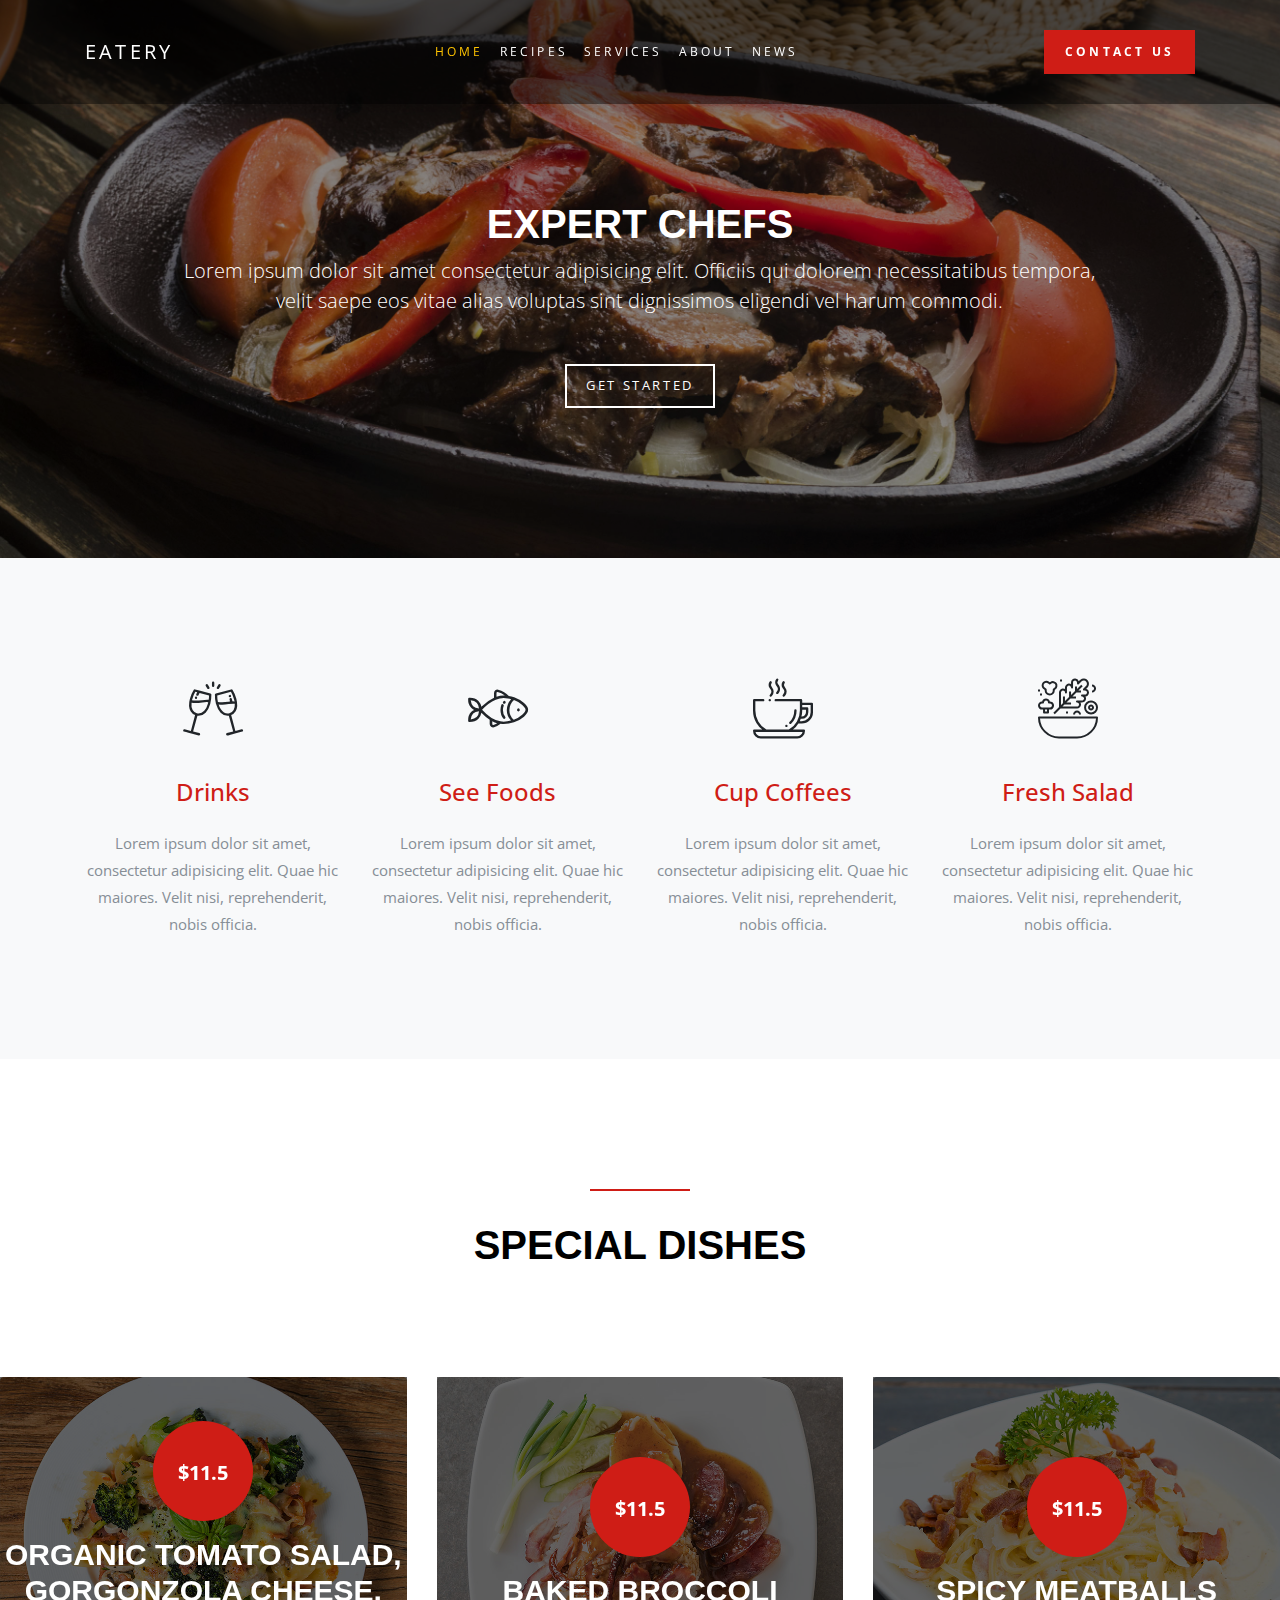
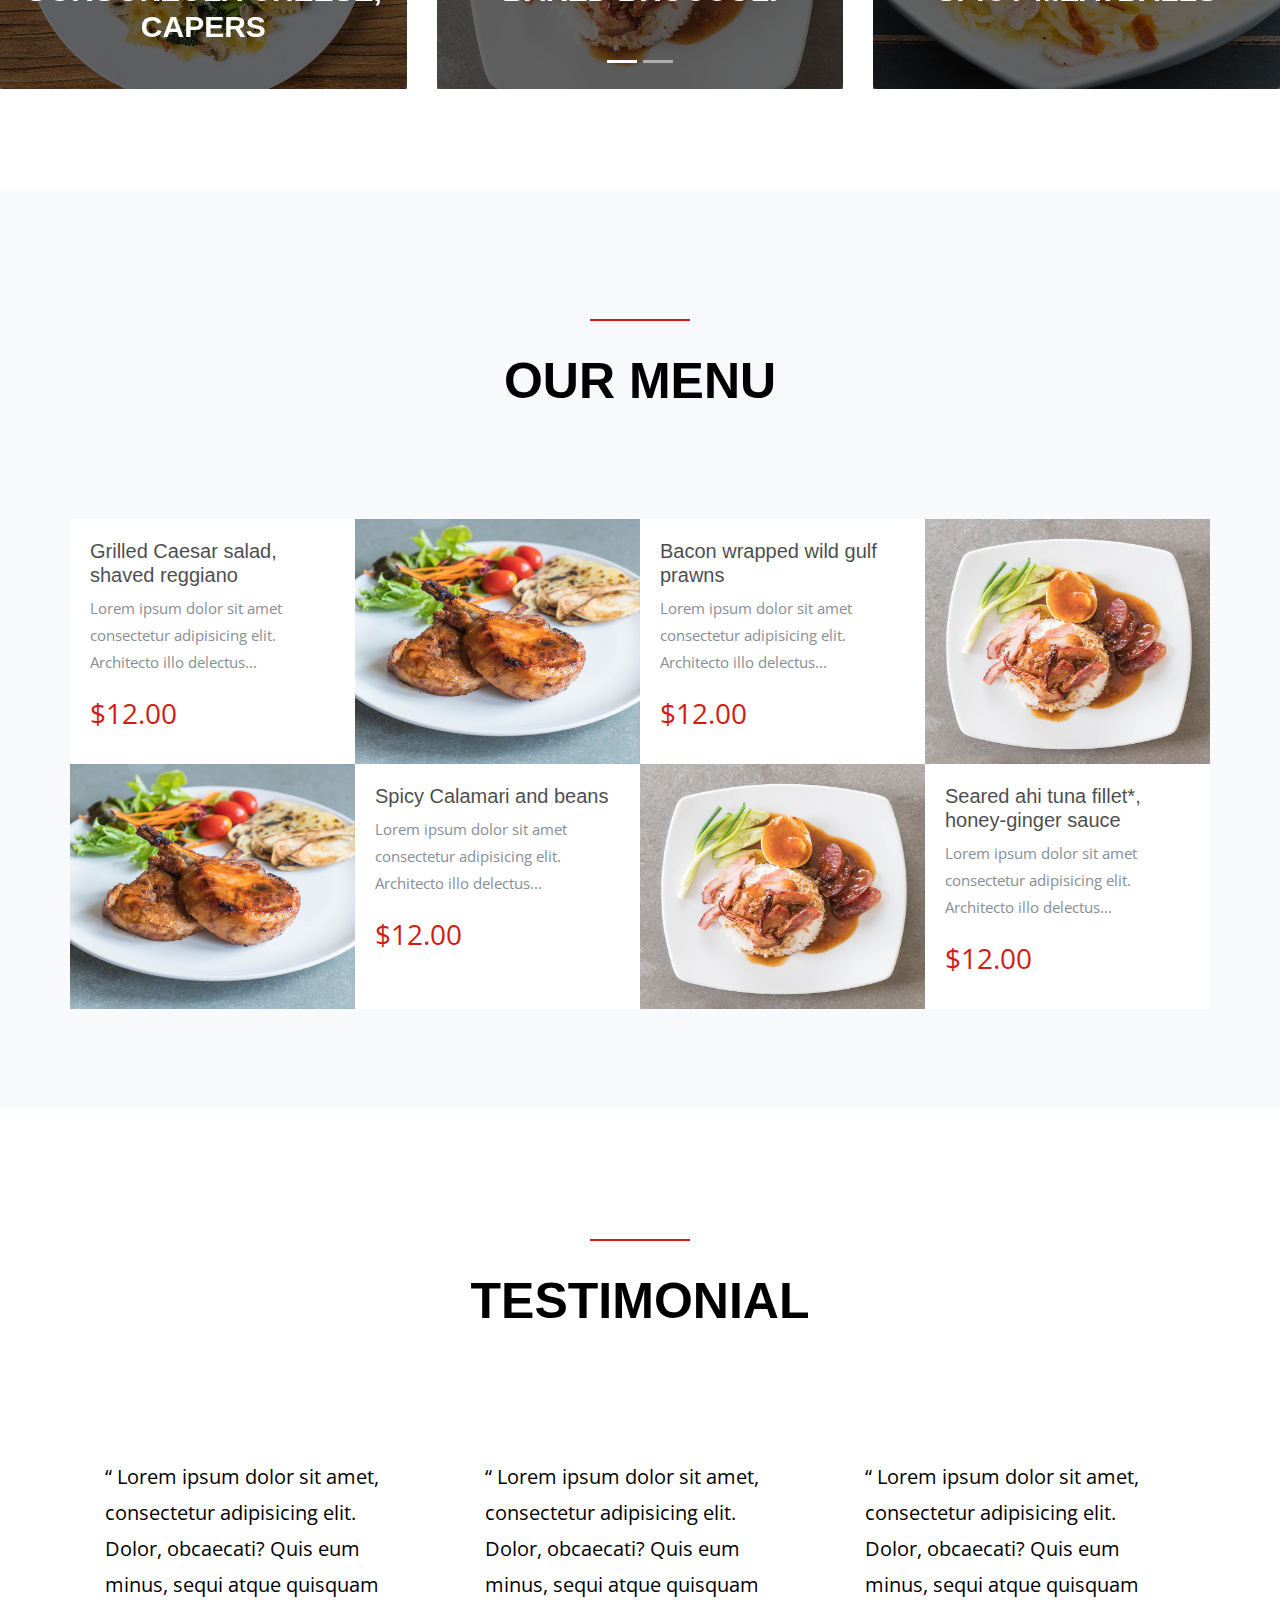
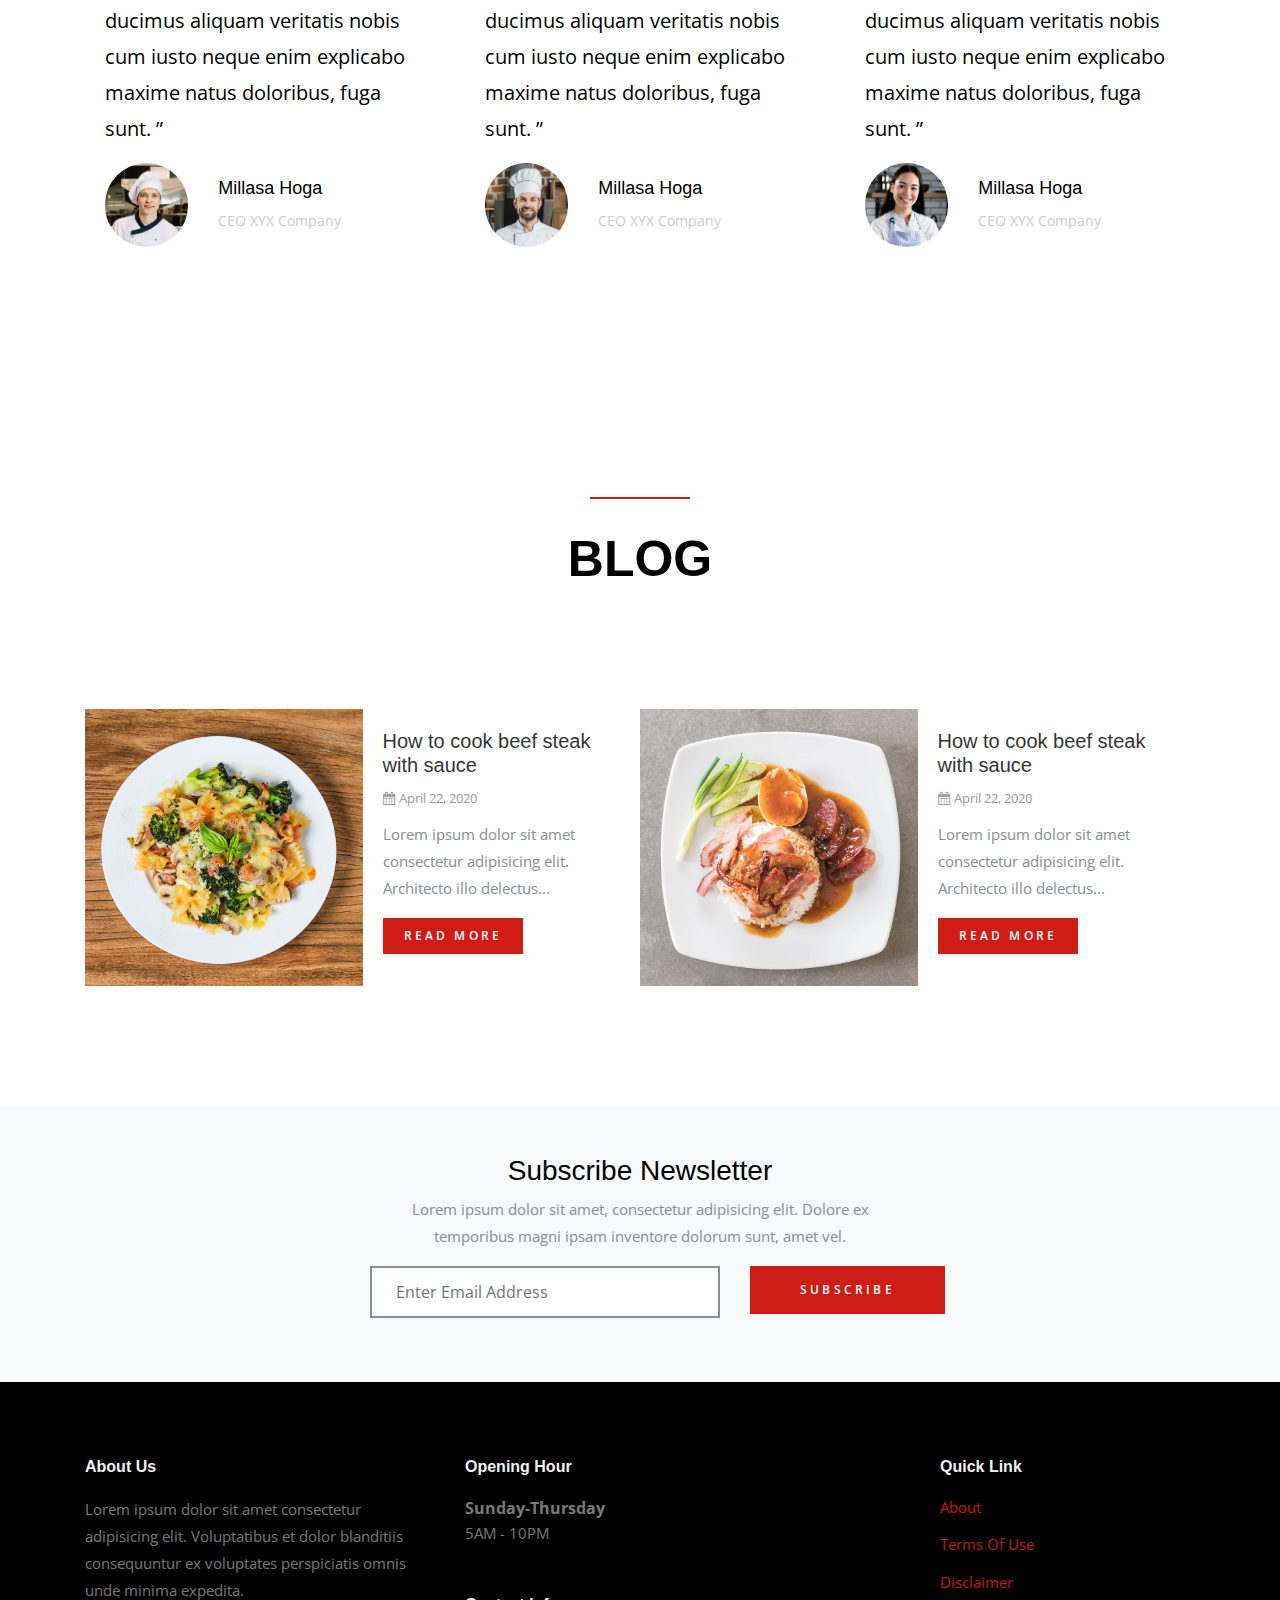
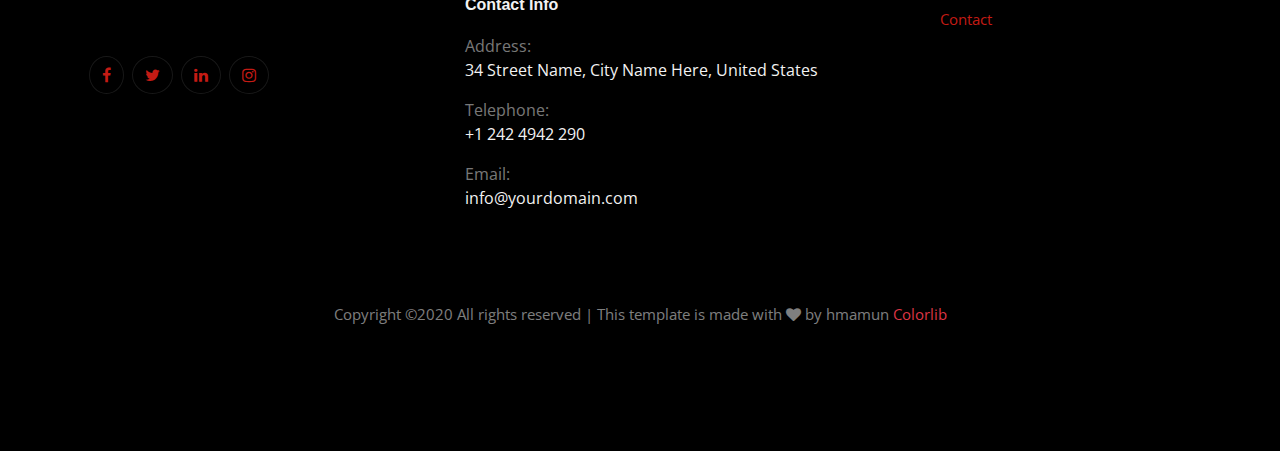
<file: index.html>
<!DOCTYPE html>
<html lang="en">
<head>
    <meta charset="UTF-8">
    <meta name="viewport" content="width=device-width, initial-scale=1.0">
    <title>Eatery Home</title>
    <link href="https://fonts.googleapis.com/css2?family=Open+Sans:wght@300;400;600;700;800&display=swap" rel="stylesheet">
    <link rel="stylesheet" href="css/bootstrap.css">
    <link href="https://stackpath.bootstrapcdn.com/font-awesome/4.7.0/css/font-awesome.min.css" rel="stylesheet" integrity="sha384-wvfXpqpZZVQGK6TAh5PVlGOfQNHSoD2xbE+QkPxCAFlNEevoEH3Sl0sibVcOQVnN" crossorigin="anonymous">
    <link rel="stylesheet" href="flaticon-font/flaticon.css">
    <link rel="stylesheet" href="css/uikit.min.css">
    <link rel="stylesheet" href="css/style.css">
    <link rel="shortcut icon" href="img/grill.png" type="image/x-icon">
</head>
<body>
    <!-- navbar section -->
    <nav class="navbar navbar-dark navbar-expand-lg fixed-top shadow">
        <div class="container">
            <a class="navbar-brand" href="index.html">EATERY</a>
            <button class="navbar-toggler navbar-toggler-right" data-toggle="collapse" data-target="#myNav">
                <span class="navbar-toggler-icon"></span>
            </button>
            <div id="myNav" class="collapse navbar-collapse">
                <ul class="navbar-nav ml-auto">
                    <li class="nav-item"><a  id="active" class="nav-link" href="index.html">HOME</a></li>
                    <li class="nav-item"><a class="nav-link" href="recipes.html">RECIPES</a></li>
                    <li class="nav-item"><a class="nav-link" href="services.html">SERVICES</a></li>
                    <li class="nav-item"><a class="nav-link" href="about.html">ABOUT</a></li>
                    <li class="nav-item"><a class="nav-link" href="news.html">NEWS</a></li>
                </ul>
                <ul class="navbar-nav ml-auto">
                    <a class="btn rounded-0" href="contact.html">CONTACT US</a>
                </ul>
            </div>
        </div>
    </nav>
    <!-- home section -->
    <section id="home-section">
        <div class="overlay">
            <div class="container">
                <div class="row text-center justify-content-center">
                    <div class="col-md-10">
                        <h1>EXPERT CHEFS</h1>
                        <p class="lead">Lorem ipsum dolor sit amet consectetur adipisicing elit. Officiis qui dolorem necessitatibus tempora, velit saepe eos vitae alias voluptas sint dignissimos eligendi vel harum commodi.</p>
                        <a class="btn rounded-0" href="#">get started</a>
                    </div>
                </div>
            </div>
        </div>
    </section>

    <!-- icon section -->
    <section id="icon-section" class="text-center">
        <div class="container">
            <div class="row">
                <div class="col-md-3">
                    <div class="card border-0">
                        <span class="flaticon-cheers"></span>
                        <h4>Drinks</h4>
                        <p>Lorem ipsum dolor sit amet, consectetur adipisicing elit. Quae hic maiores. Velit nisi, reprehenderit, nobis officia.</p>
                    </div>
                </div>
                <div class="col-md-3">
                    <div class="card border-0">
                        <span class="flaticon-fish"></span>
                        <h4>See Foods</h4>
                        <p>Lorem ipsum dolor sit amet, consectetur adipisicing elit. Quae hic maiores. Velit nisi, reprehenderit, nobis officia.</p>
                    </div>
                </div>
                <div class="col-md-3">
                    <div class="card border-0">
                        <span class="flaticon-coffee-cup"></span>
                        <h4>Cup Coffees</h4>
                        <p>Lorem ipsum dolor sit amet, consectetur adipisicing elit. Quae hic maiores. Velit nisi, reprehenderit, nobis officia.</p>
                    </div>
                </div>
                <div class="col-md-3">
                    <div class="card border-0">
                        <span class="flaticon-salad"></span>
                        <h4>Fresh Salad</h4>
                        <p>Lorem ipsum dolor sit amet, consectetur adipisicing elit. Quae hic maiores. Velit nisi, reprehenderit, nobis officia.</p>
                    </div>
                </div>
            </div>
        </div>
    </section>

    <!-- carousel section -->
    <section id="carousel-section" class="text-center">
        <h1>SPECIAL DISHES</h1>
        <div id="myCarousel" class="carousel slide" data-ride="carousel">
            <ol class="carousel-indicators">
                <li data-target="myCarousel" data-slide-to="0" class="active"></li>
                <li data-target="myCarousel" data-slide-to="1"></li>
            </ol>
            <div class="carousel-inner">
                <div class="carousel-item active">
                    <div class="row">
                        <div class="col-md-4">
                            <div class="card border-0 card-img-one">
                                <div class="overlay-one">
                                    <a class="m-auto" href="#">$11.5</a>
                                    <h2>Organic tomato salad, gorgonzola cheese, capers</h2>
                                </div>
                            </div>
                        </div>
                        <div class="col-md-4">
                            <div class="card border-0 card-img-two">
                                <div class="overlay-two">
                                    <a class="m-auto" href="#">$11.5</a>
                                    <h2>Baked broccoli</h2>
                                </div>
                            </div>
                        </div>
                        <div class="col-md-4">
                            <div class="card border-0 card-img-three">
                                <div class="overlay-three">
                                    <a class="m-auto" href="#">$11.5</a>
                                    <h2>Spicy meatballs</h2>
                                </div>
                            </div>
                        </div>
                    </div>
                </div>
                <!-- second slide -->
                <div class="carousel-item">
                    <div class="row">
                        <div class="col-md-6">
                            <div class="card border-0 card-img-four">
                                <div class="overlay-two">
                                    <a class="m-auto" href="#">$11.5</a>
                                    <h2>Baked broccoli</h2>
                                </div>
                            </div>
                        </div>
                        <div class="col-md-6">
                            <div class="card border-0 card-img-five">
                                <div class="overlay-three">
                                    <a class="m-auto" href="#">$11.5</a>
                                    <h2>Spicy meatballs</h2>
                                </div>
                            </div>
                        </div>
                    </div>
                </div>
            </div>
        </div>
    </section>

    <!-- menu section -->
    <section id="menu-section">
        <h2 class="text-center">OUR MENU</h2>
        <div class="container">
            <div class="row">
                <div class="col-md-3 px-0">
                    <div class="card border-0">
                        <div class="card-body">
                            <h3>Grilled Caesar salad, shaved reggiano</h3>
                            <p>Lorem ipsum dolor sit amet consectetur adipisicing elit. Architecto illo delectus...</p>
                            <span>$12.00</span>
                        </div>
                    </div>
                </div>
                <div class="col-md-3 px-0">
                    <div class="card border-0">
                        <img src="img/dishes_4.jpg" class="img-fluid" alt="">
                    </div>
                </div>
                <div class="col-md-3 px-0">
                    <div class="card border-0">
                        <div class="card-body">
                            <h3>Bacon wrapped wild gulf prawns</h3>
                            <p>Lorem ipsum dolor sit amet consectetur adipisicing elit. Architecto illo delectus...</p>
                            <span>$12.00</span>
                        </div>
                    </div>
                </div>
                <div class="col-md-3 px-0">
                    <div class="card border-0">
                        <img src="img/dishes_2.jpg" class="img-fluid" alt="">
                    </div>
                </div>
            </div>


            <div class="row">
                <div class="col-md-3 px-0">
                    <div class="card border-0">
                        <img src="img/dishes_4.jpg" class="img-fluid" alt="">
                    </div>
                </div>
                <div class="col-md-3 px-0">
                    <div class="card border-0">
                        <div class="card-body">
                            <h3>Spicy Calamari and beans</h3>
                            <p>Lorem ipsum dolor sit amet consectetur adipisicing elit. Architecto illo delectus...</p>
                            <span>$12.00</span>
                        </div>
                    </div>
                </div>
                <div class="col-md-3 px-0">
                    <div class="card border-0">
                        <img src="img/dishes_2.jpg" class="img-fluid" alt="">
                    </div>
                </div>
                <div class="col-md-3 px-0">
                    <div class="card border-0">
                        <div class="card-body">
                            <h3>Seared ahi tuna fillet*, honey-ginger sauce</h3>
                            <p>Lorem ipsum dolor sit amet consectetur adipisicing elit. Architecto illo delectus...</p>
                            <span>$12.00</span>
                        </div>
                    </div>
                </div>
            </div>
        </div>
    </section>


    <!-- testimonial section -->
    <section id="testimonial-section">
        <div class="container">
            <h2 class="text-center">TESTIMONIAL</h2>
            <div class="row">
                <div class="col-md-4">
                    <div class="card border-0">
                        <div class="card-body">
                            <p>“ Lorem ipsum dolor sit amet, consectetur adipisicing elit. Dolor, obcaecati? Quis eum minus, sequi atque quisquam ducimus aliquam veritatis nobis cum iusto neque enim explicabo maxime natus doloribus, fuga sunt. ”</p>
                        <div class="row">
                            <div class="col-md-4">
                                <img src="img/person_1.jpg" class="img-fluid" alt="not found">
                            </div>
                            <div class="col-md-8 align-self-center">
                                <h4>Millasa Hoga</h4>
                                <span>CEO XYX Company</span>
                            </div>
                        </div>
                        </div>
                    </div>
                </div>
                <div class="col-md-4">
                    <div class="card border-0">
                        <div class="card-body">
                            <p>“ Lorem ipsum dolor sit amet, consectetur adipisicing elit. Dolor, obcaecati? Quis eum minus, sequi atque quisquam ducimus aliquam veritatis nobis cum iusto neque enim explicabo maxime natus doloribus, fuga sunt. ”</p>
                        <div class="row">
                            <div class="col-md-4">
                                <img src="img/person_2.jpg" class="img-fluid" alt="not found">
                            </div>
                            <div class="col-md-8 align-self-center">
                                <h4>Millasa Hoga</h4>
                                <span>CEO XYX Company</span>
                            </div>
                        </div>
                        </div>
                    </div>
                </div>
                <div class="col-md-4">
                    <div class="card border-0">
                        <div class="card-body">
                            <p>“ Lorem ipsum dolor sit amet, consectetur adipisicing elit. Dolor, obcaecati? Quis eum minus, sequi atque quisquam ducimus aliquam veritatis nobis cum iusto neque enim explicabo maxime natus doloribus, fuga sunt. ”</p>
                        <div class="row">
                            <div class="col-md-4">
                                <img src="img/person_3.jpg" class="img-fluid" alt="not found">
                            </div>
                            <div class="col-md-8 align-self-center">
                                <h4>Millasa Hoga</h4>
                                <span>CEO XYX Company</span>
                            </div>
                        </div>
                        </div>
                    </div>
                </div>
            </div>
        </div>
    </section>

    <!-- blog section -->
    <section id="blog-section">
        <div class="container">
            <h2 class="text-center">BLOG</h2>
            <div class="row">
                <div class="col-md-3 px-0">
                   <div class="card border-0">
                       <img src="img/dishes_1.jpg" class="img-fluid" alt="not found">
                   </div> 
                </div>
                <div class="col-md-3 px-0">
                    <div class="card border-0">
                        <div class="card-body">
                            <h3>How to cook beef steak with sauce</h3>
                            <span class="fa fa-calendar"></span>
                            <span>April 22, 2020</span>
                            <p>Lorem ipsum dolor sit amet consectetur adipisicing elit. Architecto illo delectus...</p>
                            <a class="btn rounded-0" href="#">READ MORE</a>
                        </div>
                    </div>
                </div>
                <div class="col-md-3 px-0">
                    <div class="card border-0">
                        <img src="img/dishes_2.jpg" class="img-fluid" alt="not found">
                    </div>
                </div>
                <div class="col-md-3 px-0">
                    <div class="card border-0">
                        <div class="card-body">
                            <h3>How to cook beef steak with sauce</h3>
                            <span class="fa fa-calendar"></span>
                            <span>April 22, 2020</span>
                            <p>Lorem ipsum dolor sit amet consectetur adipisicing elit. Architecto illo delectus...</p>
                            <a class="btn rounded-0" href="#">READ MORE</a>
                        </div>
                    </div>
                </div>
            </div>
        </div>
    </section>

    <!-- newsletter section -->
    <section id="newsletter" class="text-center">
        <div class="container">
            <div class="row justify-content-center">
                <div class="col-md-8">
                    <h3>subscribe newsletter</h3>
                    <p>Lorem ipsum dolor sit amet, consectetur adipisicing elit. Dolore ex <br> temporibus magni ipsam inventore dolorum sunt, amet vel.</p>
                </div>
            </div>
            <div class="row justify-content-center">
                <div class="col-md-6">
                    <div class="row">
                        <div class="col-md-8">
                            <div class="form-group">
                                <input class="form-control news p-4 rounded-0" type="text" placeholder="Enter Email Address">
                            </div>
                        </div>
                        <div class="col-md-4">
                            <div class="form-group">
                                <input class="btn rounded-0 py-3 px-5" type="submit" value="subscribe">
                            </div>
                        </div>
                    </div>
                </div>
            </div>
        </div>
    </section>

    <!-- footer section -->
    <section id="footer-section" class="clear-fix">
        <div class="container">
            <div class="row">
                <div class="col-md-4">
                    <h3>about us</h3>
                    <p>Lorem ipsum dolor sit amet consectetur adipisicing elit. Voluptatibus et dolor blanditiis consequuntur ex voluptates perspiciatis omnis unde minima expedita.</p>
                    <div class="btn-group">
                        <a class="btn m-1  fa fa-facebook" href="https://www.facebook.com/" target="_blank"></a>
                        <a class="btn m-1  fa fa-twitter" href="https://twitter.com/login" target="_blank"></a>
                        <a class="btn m-1  fa fa-linkedin" href="https://www.linkedin.com/" target="_blank"></a>
                        <a class="btn m-1  fa fa-instagram" href="https://www.instagram.com/" target="_blank"></a>
                    </div>
                </div>
                <div class="col-md-5">
                    <h3>opening hour</h3>
                    <strong class="d-block">Sunday-Thursday</strong>
                    <p>5AM - 10PM</p>

                    <h3>Contact Info</h3>
                    <span>Address:</span>
                    <span class="mb-3 text-white">34 Street Name, City Name Here, United States</span>
                    <span>Telephone:</span>
                    <span class="mb-3 text-white">+1 242 4942 290</span>
                    <span>Email:</span>
                    <span class="mb-3 text-white">info@yourdomain.com</span>
                </div>
                <div class="col-md-3">
                    <h3>quick link</h3>
                    <ul class="list-unstyled">
                        <li><a class="link" href="about.html">about</a></li>
                        <li><a class="link" href="#">terms of use</a></li>
                        <li><a class="link" href="#">disclaimer</a></li>
                        <li><a class="link" href="contact.html">contact</a></li>
                    </ul>
                </div>
            </div>
            <p class="text-center copy-right">Copyright ©2020 All rights reserved | This template is made with <i class="fa fa-heart"></i> by hmamun <a class="text-danger" href="#">Colorlib</a></p>
        </div>
    </section>



    <!--Javascripti files-->
    <script src="js/jquery.slim.js"></script>
    <script src="js/popper.min.js"></script>
    <script src="js/bootstrap.min.js"></script>
    <script src="js/uikit.min.js"></script>
    <script src="js/uikit-icons.min.js"></script>
</body>
</html>
</file>
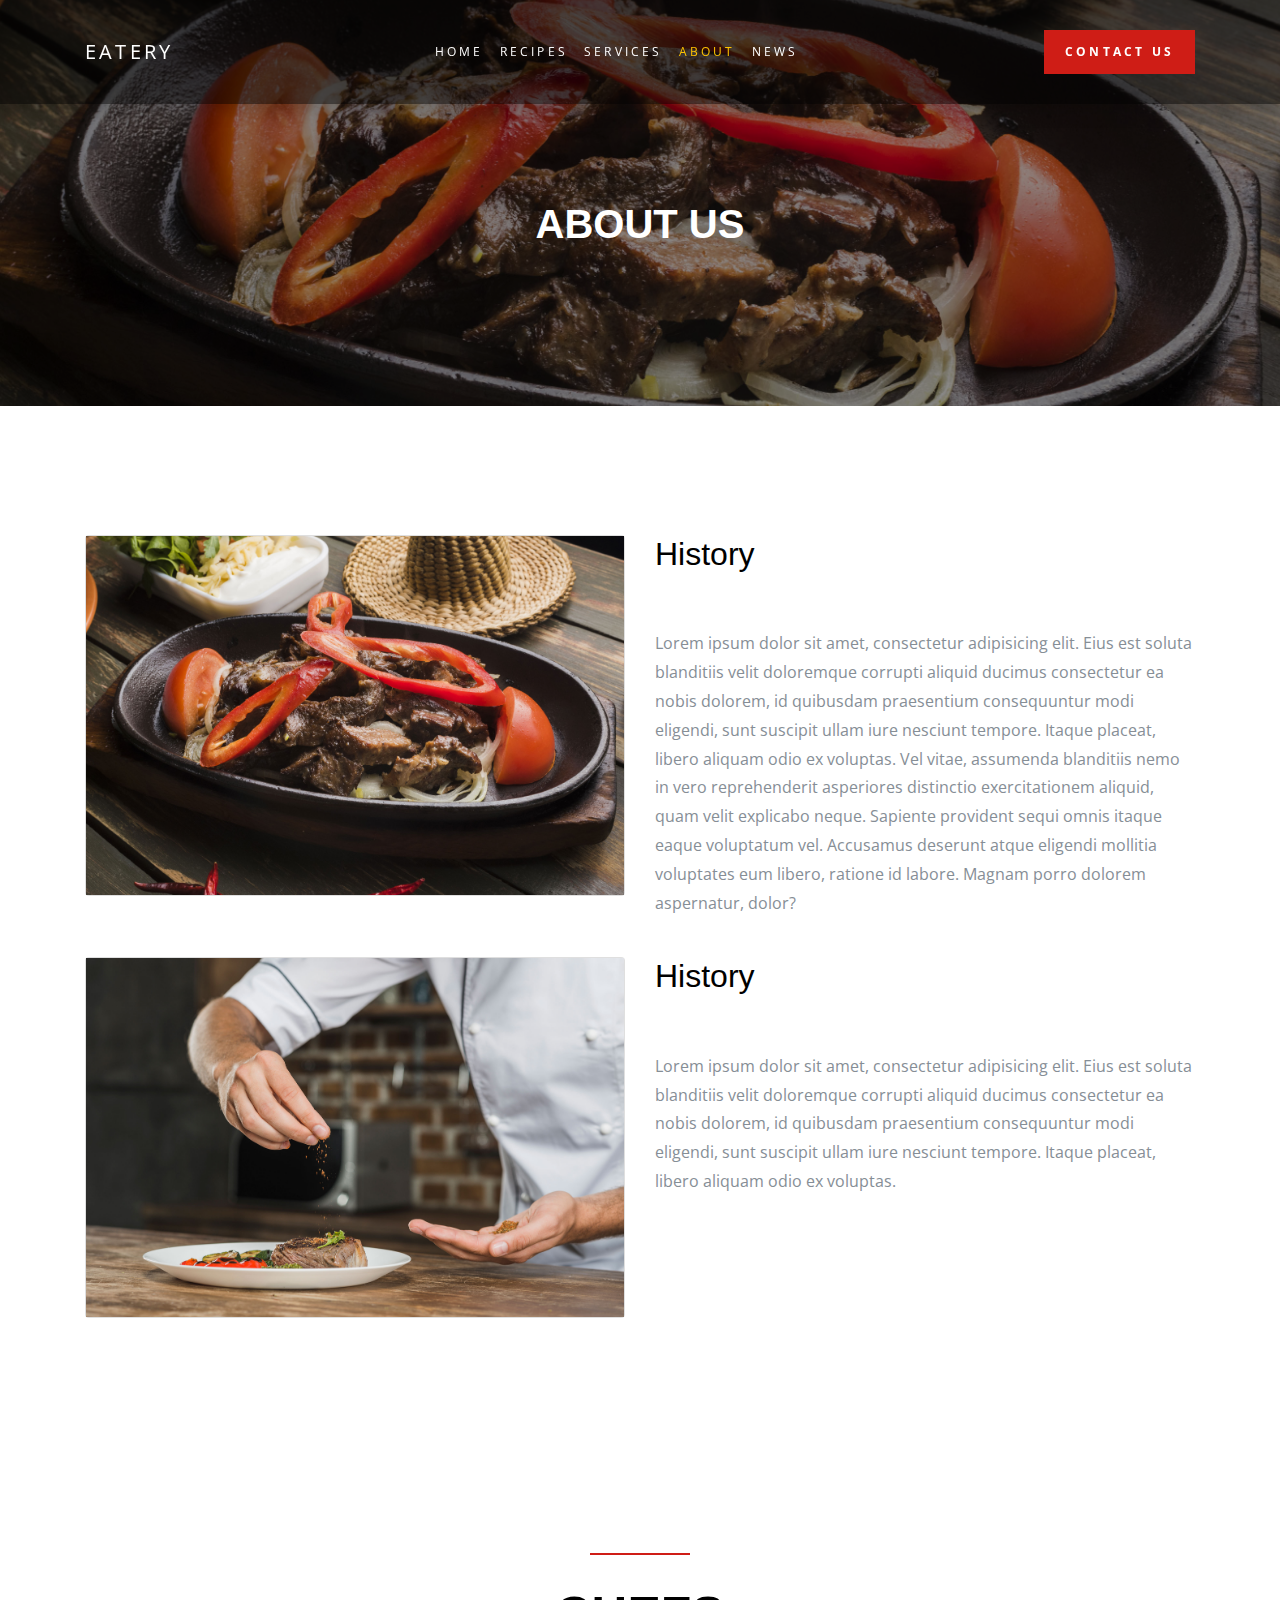
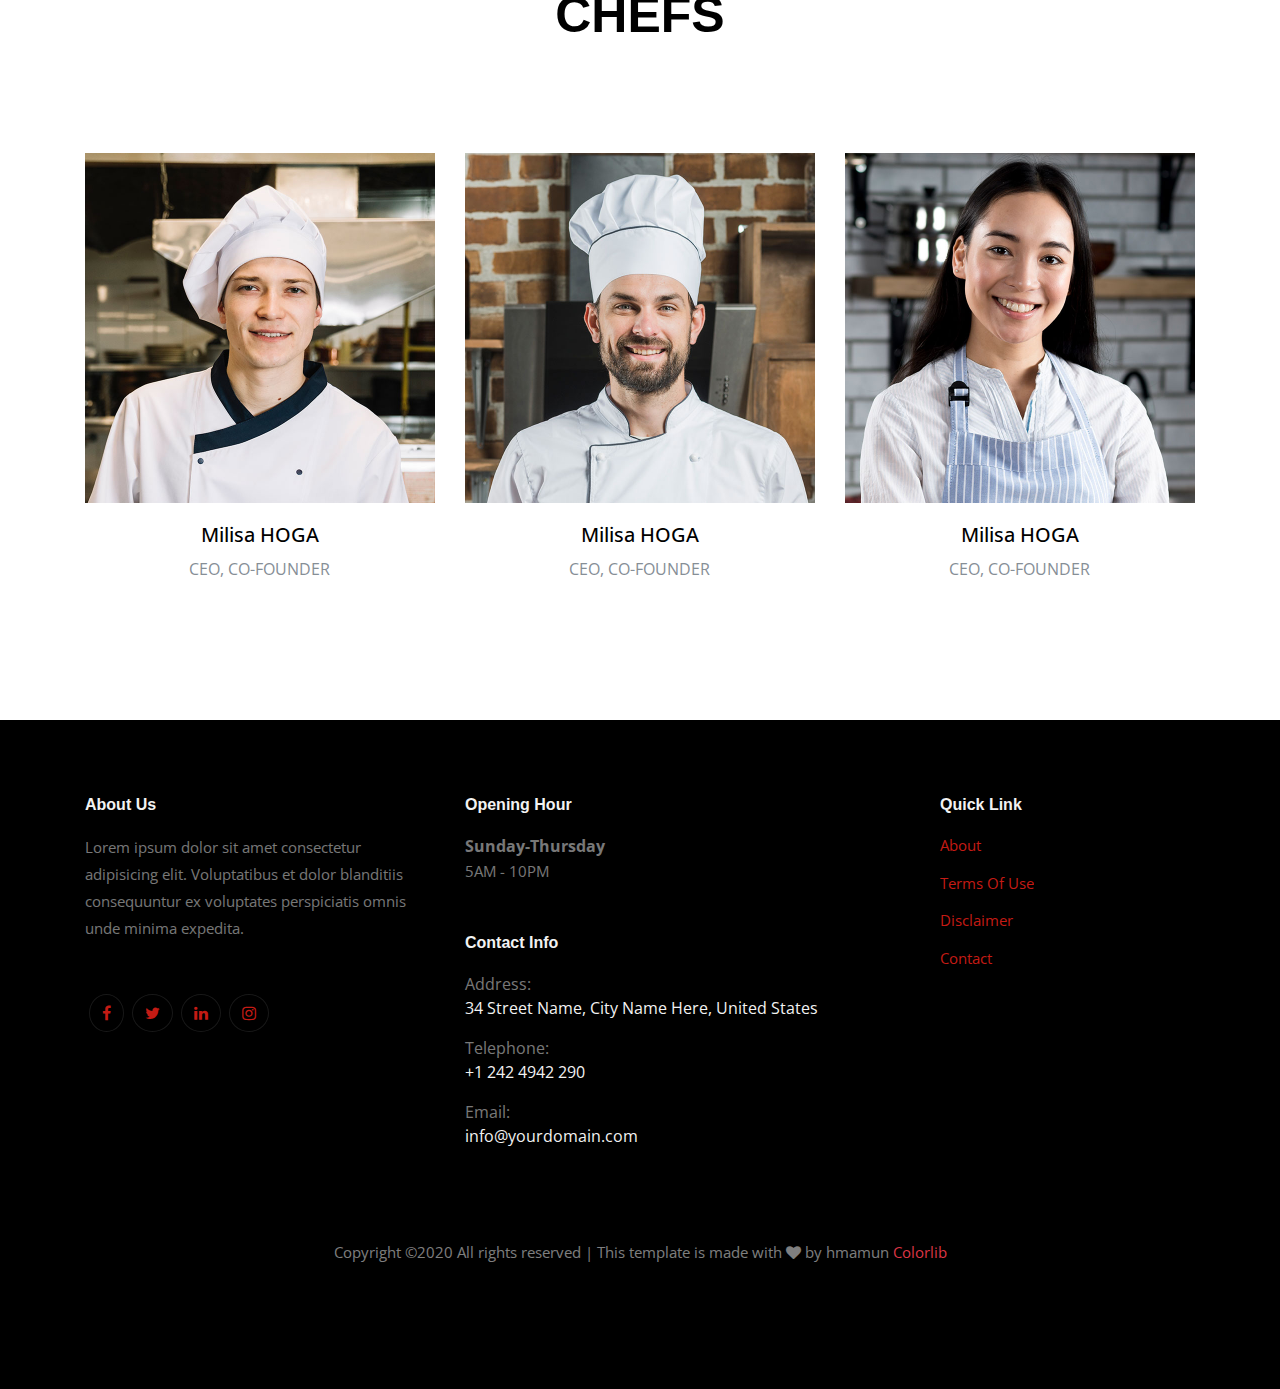
<file: about.html>
<!DOCTYPE html>
<html lang="en">
<head>
    <meta charset="UTF-8">
    <meta name="viewport" content="width=device-width, initial-scale=1.0">
    <title>Eatery About</title>
    <link href="https://fonts.googleapis.com/css2?family=Open+Sans:wght@300;400;600;700;800&display=swap" rel="stylesheet">
    <link rel="stylesheet" href="css/bootstrap.css">
    <link href="https://stackpath.bootstrapcdn.com/font-awesome/4.7.0/css/font-awesome.min.css" rel="stylesheet" integrity="sha384-wvfXpqpZZVQGK6TAh5PVlGOfQNHSoD2xbE+QkPxCAFlNEevoEH3Sl0sibVcOQVnN" crossorigin="anonymous">
    <link rel="stylesheet" href="flaticon-font/flaticon.css">
    <link rel="stylesheet" href="css/uikit.min.css">
    <link rel="stylesheet" href="css/style.css">
    <link rel="shortcut icon" href="img/grill.png" type="image/x-icon">
</head>
<body>
    <!-- navbar section -->
    <nav class="navbar navbar-dark navbar-expand-lg fixed-top shadow">
        <div class="container">
            <a class="navbar-brand" href="#">EATERY</a>
            <button class="navbar-toggler navbar-toggler-right" data-toggle="collapse" data-target="#myNav">
                <span class="navbar-toggler-icon"></span>
            </button>
            <div id="myNav" class="collapse navbar-collapse">
                <ul class="navbar-nav ml-auto">
                    <li class="nav-item"><a class="nav-link" href="index.html">HOME</a></li>
                    <li class="nav-item"><a class="nav-link" href="recipes.html">RECIPES</a></li>
                    <li class="nav-item"><a class="nav-link" href="services.html">SERVICES</a></li>
                    <li class="nav-item"><a id="active" class="nav-link" href="about.html">ABOUT</a></li>
                    <li class="nav-item"><a class="nav-link" href="news.html">NEWS</a></li>
                </ul>
                <ul class="navbar-nav ml-auto">
                    <a class="btn rounded-0" href="contact.html">CONTACT US</a>
                </ul>
            </div>
        </div>
    </nav>
    <!-- home section -->
    <section id="home-section">
        <div class="overlay">
            <div class="container">
                <div class="row text-center justify-content-center">
                    <div class="col-md-10">
                        <h1>ABOUT US</h1>
                    </div>
                </div>
            </div>
        </div>
    </section>

    <section id="history">
        <div class="container">
            <div class="row py-4">
                <div class="col-md-6">
                    <div class="card">
                        <img src="img/hero_2.jpg" class="img-fluid" alt="not found">
                    </div>
                </div>
                <div class="col-md-6 align-self-center">
                    <h2>History</h2>
                    <p>Lorem ipsum dolor sit amet, consectetur adipisicing elit. Eius est soluta blanditiis velit doloremque corrupti aliquid ducimus consectetur ea nobis dolorem, id quibusdam praesentium consequuntur modi eligendi, sunt suscipit ullam iure nesciunt tempore. Itaque placeat, libero aliquam odio ex voluptas.

                    Vel vitae, assumenda blanditiis nemo in vero reprehenderit asperiores distinctio exercitationem aliquid, quam velit explicabo neque. Sapiente provident sequi omnis itaque eaque voluptatum vel. Accusamus deserunt atque eligendi mollitia voluptates eum libero, ratione id labore. Magnam porro dolorem aspernatur, dolor?</p>
                </div>
            </div>

            <div class="row">
                <div class="col-md-6">
                    <div class="card">
                        <img src="img/hero_1.jpg" class="img-fluid" alt="not found">
                    </div>
                </div>
                <div class="col-md-6">
                    <h2>History</h2>
                    <p>Lorem ipsum dolor sit amet, consectetur adipisicing elit. Eius est soluta blanditiis velit doloremque corrupti aliquid ducimus consectetur ea nobis dolorem, id quibusdam praesentium consequuntur modi eligendi, sunt suscipit ullam iure nesciunt tempore. Itaque placeat, libero aliquam odio ex voluptas.
                    </p>
                </div>
            </div>
        </div>
    </section>

    <section id="expert-chefs" class="text-center">
        <div class="container">
            <h2 class="text-center">chefs</h2>
            <div class="row">
                <div class="col-md-4">
                    <a href="#">
                        <div class="card border-0 rounded-0">
                            <div class="img-holder"><img src="img/person_1.jpg" class="img-fluid" alt="not found"></div>
                            <div class="card-body">
                                <h3>Milisa HOGA</h3>
                                <P>CEO, CO-FOUNDER</P>
                            </div>
                        </div>
                    </a>
                </div>
                <div class="col-md-4">
                    <a href="#">
                        <div class="card border-0 rounded-0">
                            <div><img src="img/person_2.jpg" class="img-fluid" alt="not found"></div>
                            <div class="card-body">
                                <h3>Milisa HOGA</h3>
                                <P>CEO, CO-FOUNDER</P>
                            </div>
                        </div>
                    </a>
                </div>
                <div class="col-md-4">
                    <a href="#">
                        <div class="card border-0 rounded-0">
                            <div><img src="img/person_3.jpg" class="img-fluid" alt="not found"></div>
                            <div class="card-body">
                                <h3>Milisa HOGA</h3>
                                <P>CEO, CO-FOUNDER</P>
                            </div>
                        </div>
                    </a>
                </div>
            </div>
        </div>
    </section>

    <!-- footer section -->
    <section id="footer-section" class="clear-fix">
        <div class="container">
            <div class="row">
                <div class="col-md-4">
                    <h3>about us</h3>
                    <p>Lorem ipsum dolor sit amet consectetur adipisicing elit. Voluptatibus et dolor blanditiis consequuntur ex voluptates perspiciatis omnis unde minima expedita.</p>
                    <div class="btn-group">
                        <a class="btn m-1  fa fa-facebook" href="https://www.facebook.com/" target="_blank"></a>
                        <a class="btn m-1  fa fa-twitter" href="https://twitter.com/login" target="_blank"></a>
                        <a class="btn m-1  fa fa-linkedin" href="https://www.linkedin.com/" target="_blank"></a>
                        <a class="btn m-1  fa fa-instagram" href="https://www.instagram.com/" target="_blank"></a>
                    </div>
                </div>
                <div class="col-md-5">
                    <h3>opening hour</h3>
                    <strong class="d-block">Sunday-Thursday</strong>
                    <p>5AM - 10PM</p>

                    <h3>Contact Info</h3>
                    <span>Address:</span>
                    <span class="mb-3 text-white">34 Street Name, City Name Here, United States</span>
                    <span>Telephone:</span>
                    <span class="mb-3 text-white">+1 242 4942 290</span>
                    <span>Email:</span>
                    <span class="mb-3 text-white">info@yourdomain.com</span>
                </div>
                <div class="col-md-3">
                    <h3>quick link</h3>
                    <ul class="list-unstyled">
                        <li><a class="link" href="about.html">about</a></li>
                        <li><a class="link" href="#">terms of use</a></li>
                        <li><a class="link" href="#">disclaimer</a></li>
                        <li><a class="link" href="contact.html">contact</a></li>
                    </ul>
                </div>
            </div>
            <p class="text-center copy-right">Copyright ©2020 All rights reserved | This template is made with <i class="fa fa-heart"></i> by hmamun <a class="text-danger" href="#">Colorlib</a></p>
        </div>
    </section>



    <!--Javascripti files-->
    <script src="js/jquery.slim.js"></script>
    <script src="js/popper.min.js"></script>
    <script src="js/bootstrap.min.js"></script>
    <script src="js/uikit.min.js"></script>
    <script src="js/uikit-icons.min.js"></script>
</body>
</html>
</file>
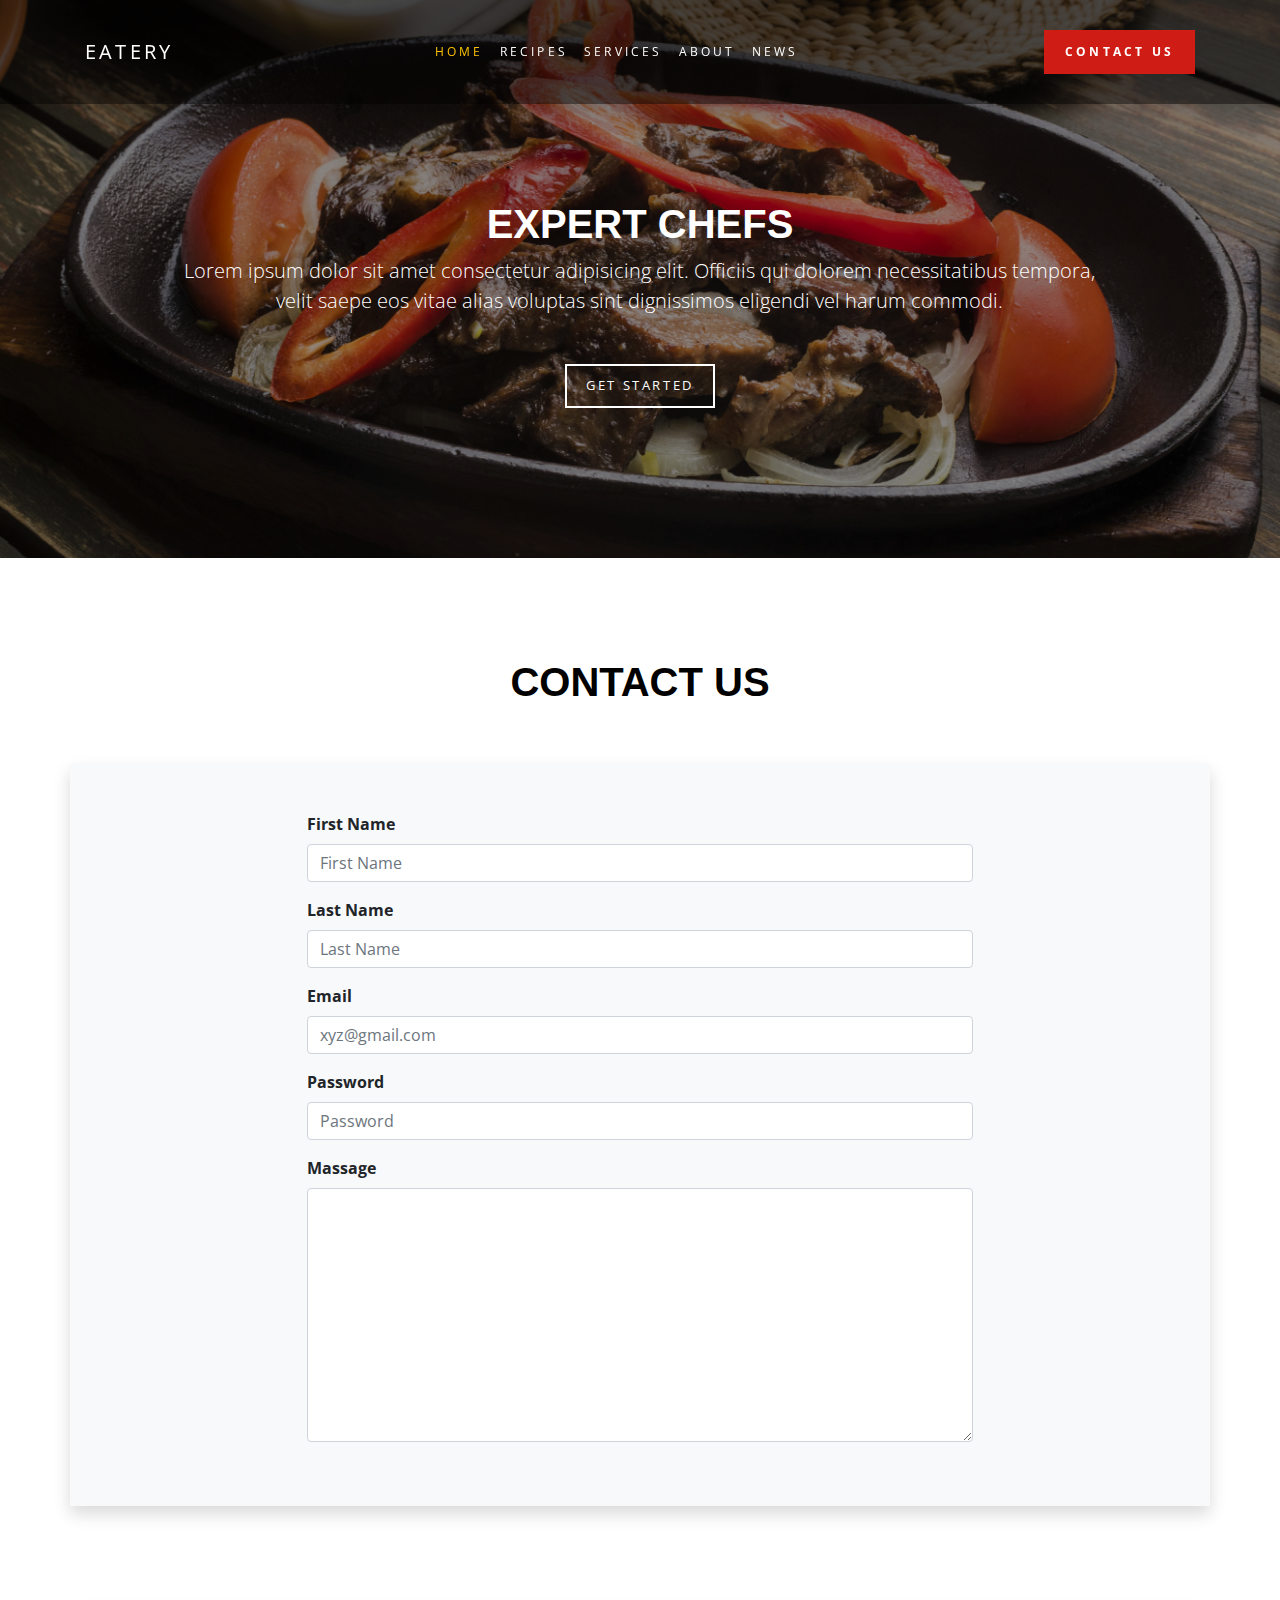
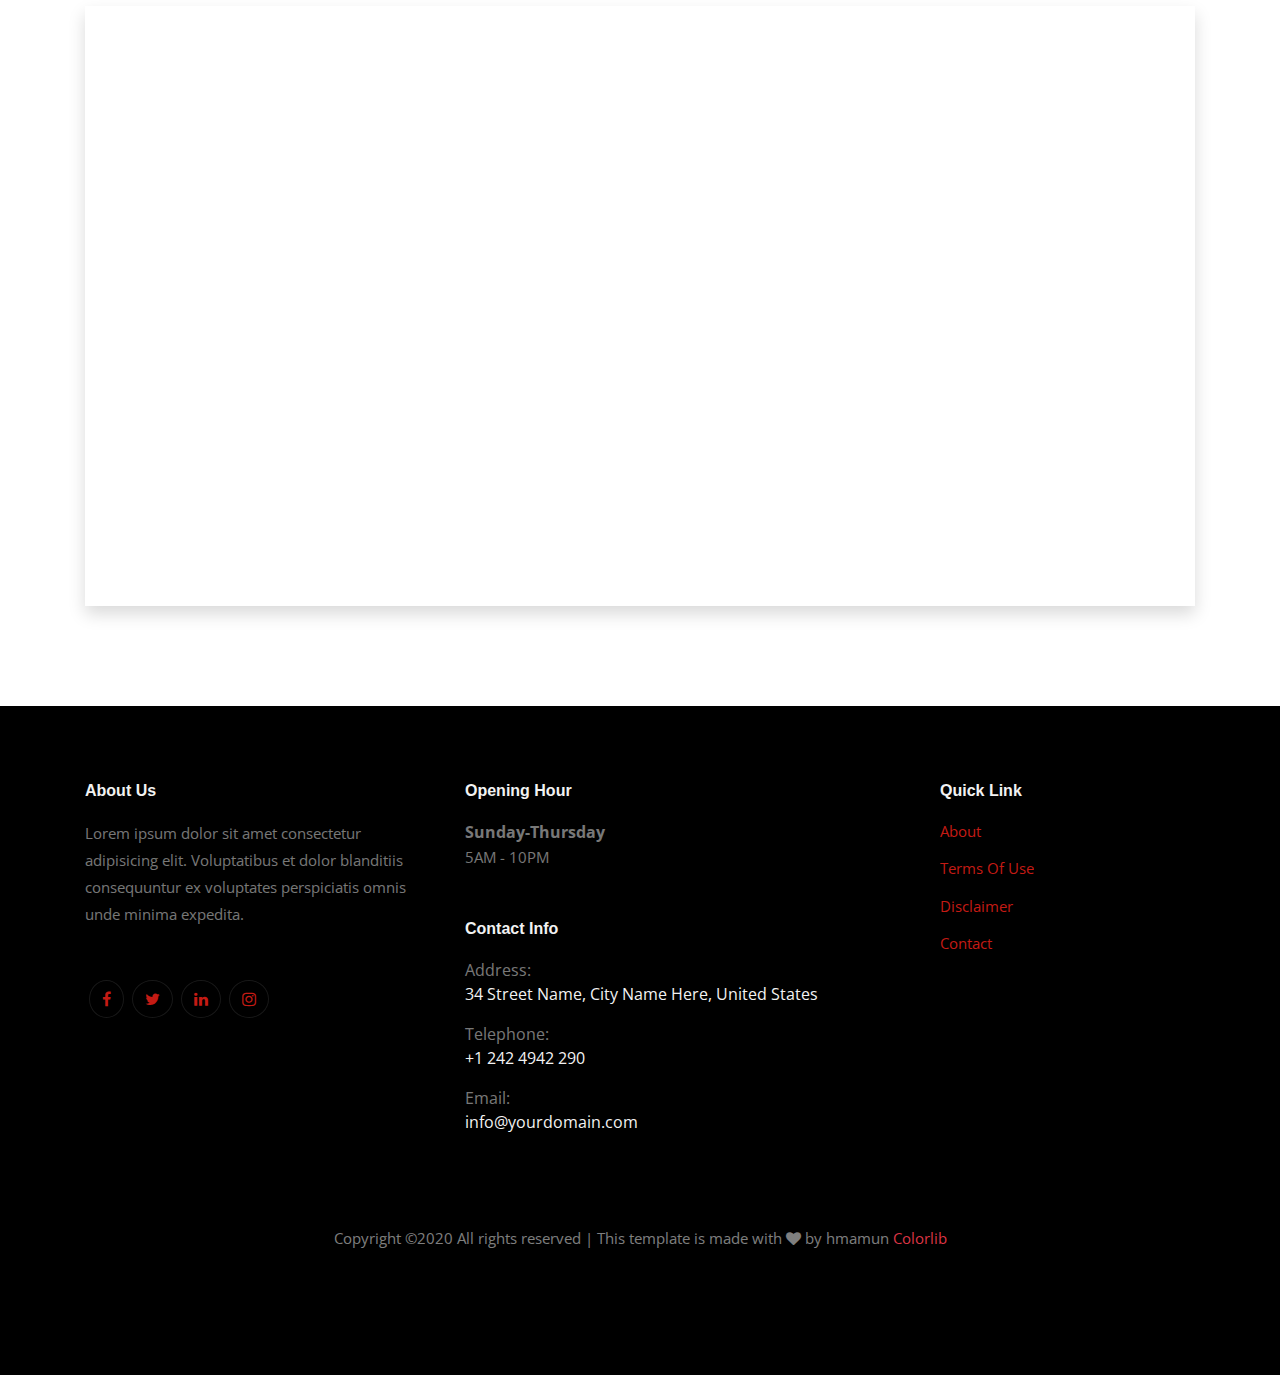
<file: contact.html>
<!DOCTYPE html>
<html lang="en">
<head>
    <meta charset="UTF-8">
    <meta name="viewport" content="width=device-width, initial-scale=1.0">
    <title>Eatery Contact</title>
    <link href="https://fonts.googleapis.com/css2?family=Open+Sans:wght@300;400;600;700;800&display=swap" rel="stylesheet">
    <link rel="stylesheet" href="css/bootstrap.css">
    <link href="https://stackpath.bootstrapcdn.com/font-awesome/4.7.0/css/font-awesome.min.css" rel="stylesheet" integrity="sha384-wvfXpqpZZVQGK6TAh5PVlGOfQNHSoD2xbE+QkPxCAFlNEevoEH3Sl0sibVcOQVnN" crossorigin="anonymous">
    <link rel="stylesheet" href="flaticon-font/flaticon.css">
    <link rel="stylesheet" href="css/uikit.min.css">
    <link rel="stylesheet" href="css/style.css">
    <link rel="shortcut icon" href="img/grill.png" type="image/x-icon">
</head>
<body>
    <!-- navbar section -->
    <nav class="navbar navbar-dark navbar-expand-lg fixed-top shadow">
        <div class="container">
            <a class="navbar-brand" href="index.html">EATERY</a>
            <button class="navbar-toggler navbar-toggler-right" data-toggle="collapse" data-target="#myNav">
                <span class="navbar-toggler-icon"></span>
            </button>
            <div id="myNav" class="collapse navbar-collapse">
                <ul class="navbar-nav ml-auto">
                    <li class="nav-item"><a  id="active" class="nav-link" href="index.html">HOME</a></li>
                    <li class="nav-item"><a class="nav-link" href="recipes.html">RECIPES</a></li>
                    <li class="nav-item"><a class="nav-link" href="services.html">SERVICES</a></li>
                    <li class="nav-item"><a class="nav-link" href="about.html">ABOUT</a></li>
                    <li class="nav-item"><a class="nav-link" href="news.html">NEWS</a></li>
                </ul>
                <ul class="navbar-nav ml-auto">
                    <a class="btn rounded-0" href="contact.html">CONTACT US</a>
                </ul>
            </div>
        </div>
    </nav>
    <!-- home section -->
    <section id="home-section">
        <div class="overlay">
            <div class="container">
                <div class="row text-center justify-content-center">
                    <div class="col-md-10">
                        <h1>EXPERT CHEFS</h1>
                        <p class="lead">Lorem ipsum dolor sit amet consectetur adipisicing elit. Officiis qui dolorem necessitatibus tempora, velit saepe eos vitae alias voluptas sint dignissimos eligendi vel harum commodi.</p>
                        <a class="btn rounded-0" href="#">get started</a>
                    </div>
                </div>
            </div>
        </div>
    </section>

    <!-- contact section -->
    <section id="contact">
        <div class="container">
            <h2 class="text-center">contact us</h2>
            <div class="row shadow p-5 rounded-0 bg-light justify-content-center">
                <div class="col-md-8">
                    <form action="">
                        <div class="row">
                            <div class="col-md-12">
                                <div class="form-group">
                                    <label for="First Name">First Name</label>
                                    <input class="form-control" type="text" placeholder="First Name">
                                </div>
                            </div>
                            <div class="col-md-12">
                                <div class="form-group">
                                    <label for="Last Name">Last Name</label>
                                    <input class="form-control" type="text" placeholder="Last Name">
                                </div>
                            </div>
                            <div class="col-md-12">
                                <div class="form-group">
                                    <label for="Email">Email</label>
                                    <input class="form-control" type="text" placeholder="xyz@gmail.com">
                                </div>
                            </div>
                            <div class="col-md-12">
                                <div class="form-group">
                                    <label for="Password">Password</label>
                                    <input class="form-control" type="password" placeholder="Password">
                                </div>
                            </div>
                            <div class="col-md-12">
                                <div class="form-group">
                                    <label for="Massage">Massage</label>
                                    <textarea class="form-control" name="" id="" cols="30" rows="10"></textarea>
                                </div>
                            </div>
                        </div>
                    </form>
                </div>
            </div>
        </div>
    </section>

    <!-- map section -->
    <section id="map">
        <div class="container">
            <div class="row justify-content-center">
                <div class="col-md-12">
                    <iframe class="shadow rounded-0" src="https://www.google.com/maps/embed?pb=!1m18!1m12!1m3!1d3636.28369104358!2d91.76210901430825!3d24.30173777340866!2m3!1f0!2f0!3f0!3m2!1i1024!2i768!4f13.1!3m3!1m2!1s0x375179ed1539cf29%3A0xdeb2126f074c1faa!2sGrand%20Sultan%20Tea%20Resort%20%26%20Golf!5e0!3m2!1sen!2sbd!4v1596103305514!5m2!1sen!2sbd" width="100%" height="600" frameborder="0" style="border:0;" allowfullscreen="" aria-hidden="false" tabindex="0"></iframe>
                </div>
            </div>
        </div>
    </section>

    <!-- footer section -->
    <section id="footer-section" class="clear-fix">
        <div class="container">
            <div class="row">
                <div class="col-md-4">
                    <h3>about us</h3>
                    <p>Lorem ipsum dolor sit amet consectetur adipisicing elit. Voluptatibus et dolor blanditiis consequuntur ex voluptates perspiciatis omnis unde minima expedita.</p>
                    <div class="btn-group">
                        <a class="btn m-1  fa fa-facebook" href="https://www.facebook.com/" target="_blank"></a>
                        <a class="btn m-1  fa fa-twitter" href="https://twitter.com/login" target="_blank"></a>
                        <a class="btn m-1  fa fa-linkedin" href="https://www.linkedin.com/" target="_blank"></a>
                        <a class="btn m-1  fa fa-instagram" href="https://www.instagram.com/" target="_blank"></a>
                    </div>
                </div>
                <div class="col-md-5">
                    <h3>opening hour</h3>
                    <strong class="d-block">Sunday-Thursday</strong>
                    <p>5AM - 10PM</p>

                    <h3>Contact Info</h3>
                    <span>Address:</span>
                    <span class="mb-3 text-white">34 Street Name, City Name Here, United States</span>
                    <span>Telephone:</span>
                    <span class="mb-3 text-white">+1 242 4942 290</span>
                    <span>Email:</span>
                    <span class="mb-3 text-white">info@yourdomain.com</span>
                </div>
                <div class="col-md-3">
                    <h3>quick link</h3>
                    <ul class="list-unstyled">
                        <li><a class="link" href="about.html">about</a></li>
                        <li><a class="link" href="#">terms of use</a></li>
                        <li><a class="link" href="#">disclaimer</a></li>
                        <li><a class="link" href="contact.html">contact</a></li>
                    </ul>
                </div>
            </div>
            <p class="text-center copy-right">Copyright ©2020 All rights reserved | This template is made with <i class="fa fa-heart"></i> by hmamun <a class="text-danger" href="#">Colorlib</a></p>
        </div>
    </section>



    <!--Javascripti files-->
    <script src="js/jquery.slim.js"></script>
    <script src="js/popper.min.js"></script>
    <script src="js/bootstrap.min.js"></script>
    <script src="js/uikit.min.js"></script>
    <script src="js/uikit-icons.min.js"></script>
</body>
</html>
</file>
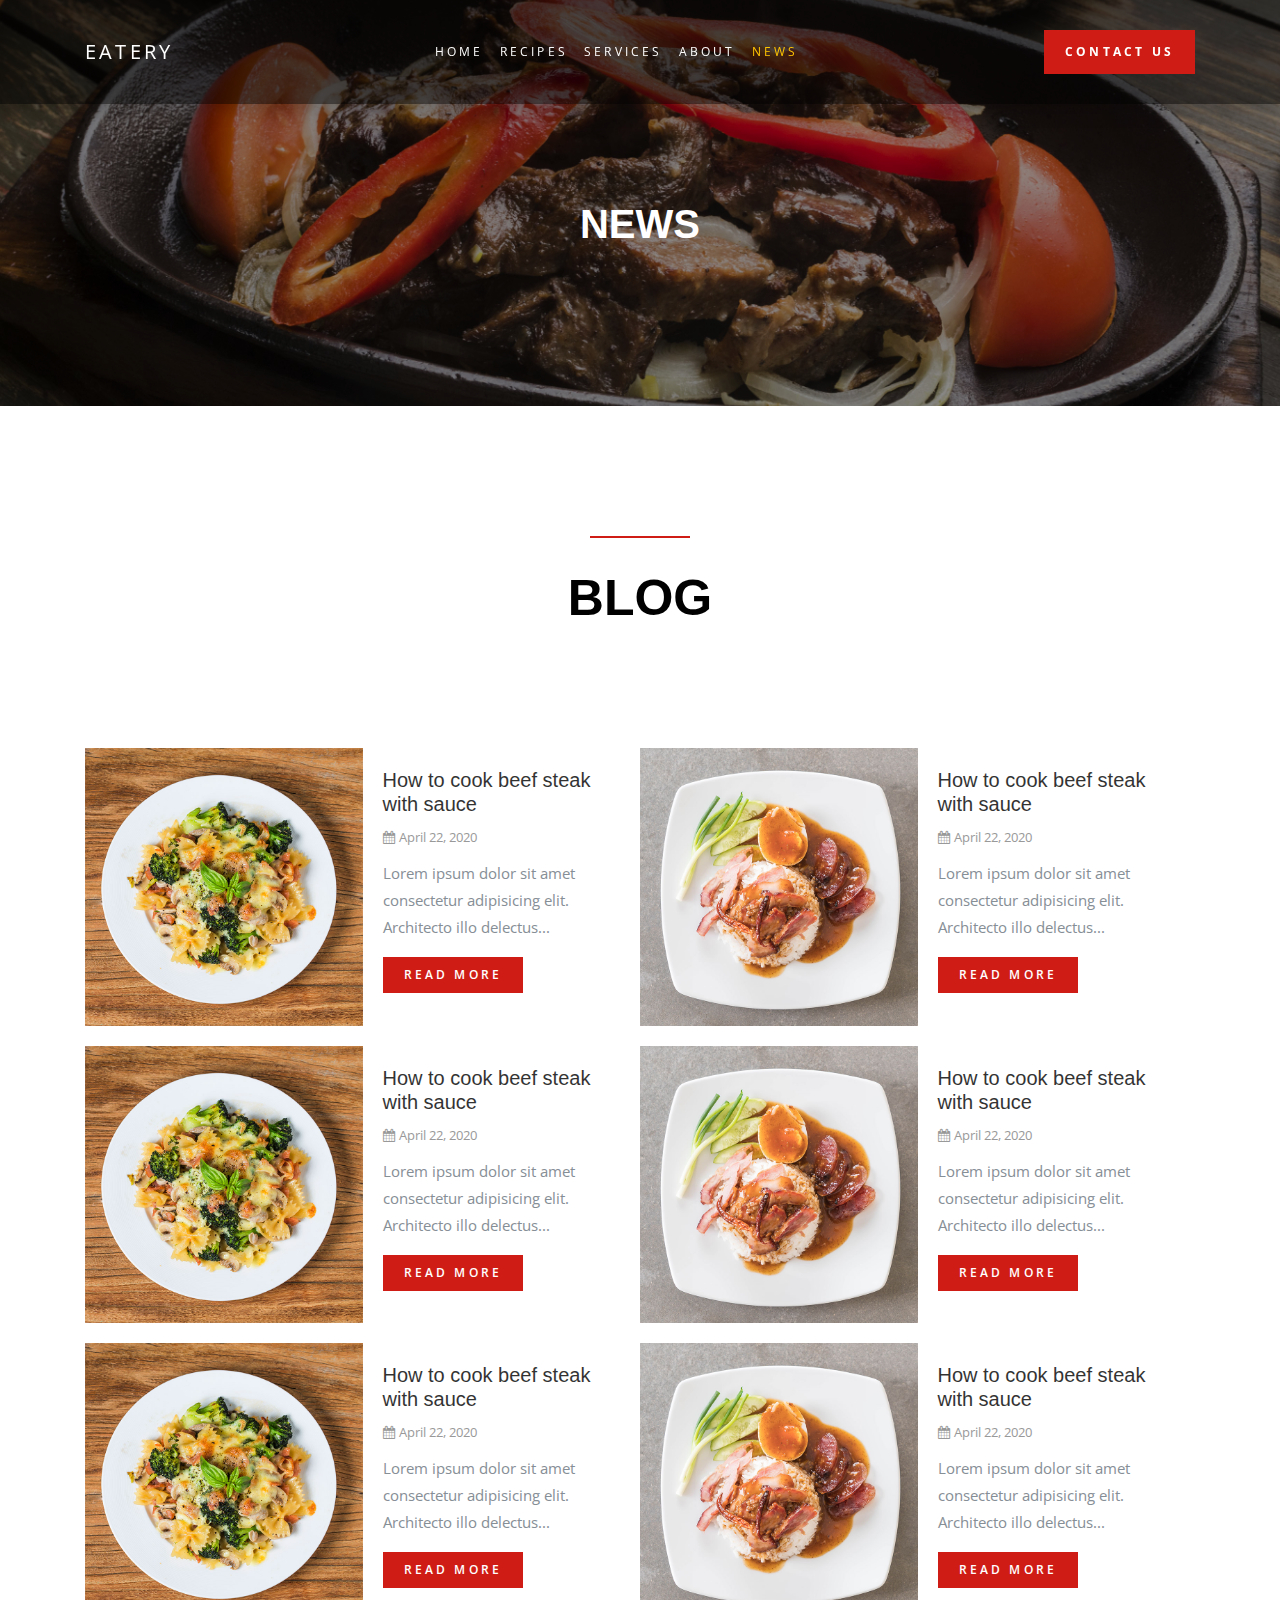
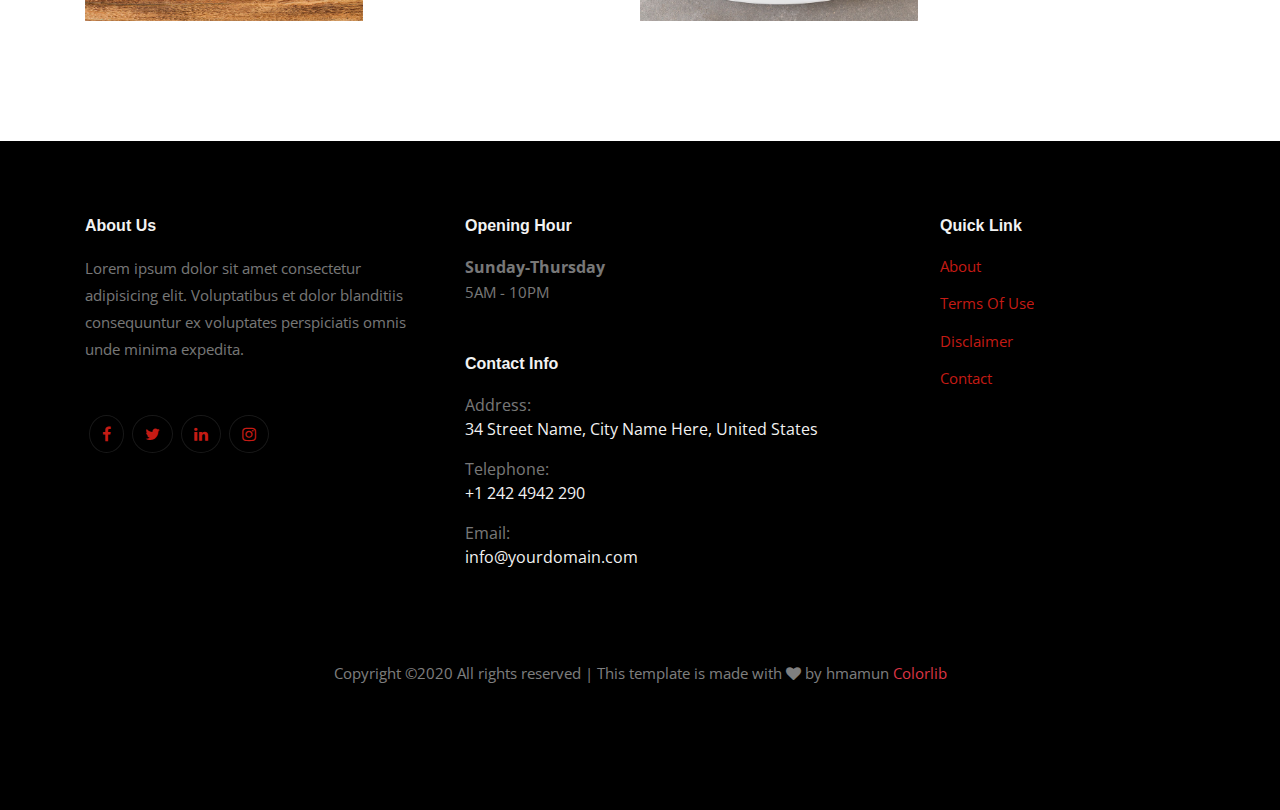
<file: news.html>
<!DOCTYPE html>
<html lang="en">
<head>
    <meta charset="UTF-8">
    <meta name="viewport" content="width=device-width, initial-scale=1.0">
    <title>Eatery News</title>
    <link href="https://fonts.googleapis.com/css2?family=Open+Sans:wght@300;400;600;700;800&display=swap" rel="stylesheet">
    <link rel="stylesheet" href="css/bootstrap.css">
    <link href="https://stackpath.bootstrapcdn.com/font-awesome/4.7.0/css/font-awesome.min.css" rel="stylesheet" integrity="sha384-wvfXpqpZZVQGK6TAh5PVlGOfQNHSoD2xbE+QkPxCAFlNEevoEH3Sl0sibVcOQVnN" crossorigin="anonymous">
    <link rel="stylesheet" href="flaticon-font/flaticon.css">
    <link rel="stylesheet" href="css/uikit.min.css">
    <link rel="stylesheet" href="css/style.css">
    <link rel="shortcut icon" href="img/grill.png" type="image/x-icon">
</head>
<body>
    <!-- navbar section -->
    <nav class="navbar navbar-dark navbar-expand-lg fixed-top shadow">
        <div class="container">
            <a class="navbar-brand" href="#">EATERY</a>
            <button class="navbar-toggler navbar-toggler-right" data-toggle="collapse" data-target="#myNav">
                <span class="navbar-toggler-icon"></span>
            </button>
            <div id="myNav" class="collapse navbar-collapse">
                <ul class="navbar-nav ml-auto">
                    <li class="nav-item"><a class="nav-link" href="index.html">HOME</a></li>
                    <li class="nav-item"><a class="nav-link" href="recipes.html">RECIPES</a></li>
                    <li class="nav-item"><a class="nav-link" href="services.html">SERVICES</a></li>
                    <li class="nav-item"><a class="nav-link" href="about.html">ABOUT</a></li>
                    <li class="nav-item"><a id="active" class="nav-link" href="news.html">NEWS</a></li>
                </ul>
                <ul class="navbar-nav ml-auto">
                    <a class="btn rounded-0" href="contact.html">CONTACT US</a>
                </ul>
            </div>
        </div>
    </nav>
    <!-- home section -->
    <section id="home-section">
        <div class="overlay">
            <div class="container">
                <div class="row text-center justify-content-center">
                    <div class="col-md-10">
                        <h1>NEWS</h1>
                    </div>
                </div>
            </div>
        </div>
    </section>

    <!-- blog section -->
    <section id="blog-section">
        <div class="container">
            <h2 class="text-center">BLOG</h2>
            <div class="row">
                <div class="col-md-3 px-0">
                   <div class="card border-0">
                       <img src="img/dishes_1.jpg" class="img-fluid" alt="not found">
                   </div> 
                </div>
                <div class="col-md-3 px-0">
                    <div class="card border-0">
                        <div class="card-body">
                            <h3>How to cook beef steak with sauce</h3>
                            <span class="fa fa-calendar"></span>
                            <span>April 22, 2020</span>
                            <p>Lorem ipsum dolor sit amet consectetur adipisicing elit. Architecto illo delectus...</p>
                            <a class="btn rounded-0" href="#">READ MORE</a>
                        </div>
                    </div>
                </div>
                <div class="col-md-3 px-0">
                    <div class="card border-0">
                        <img src="img/dishes_2.jpg" class="img-fluid" alt="not found">
                    </div>
                </div>
                <div class="col-md-3 px-0">
                    <div class="card border-0">
                        <div class="card-body">
                            <h3>How to cook beef steak with sauce</h3>
                            <span class="fa fa-calendar"></span>
                            <span>April 22, 2020</span>
                            <p>Lorem ipsum dolor sit amet consectetur adipisicing elit. Architecto illo delectus...</p>
                            <a class="btn rounded-0" href="#">READ MORE</a>
                        </div>
                    </div>
                </div>
            </div>

            <div class="row">
                <div class="col-md-3 px-0">
                   <div class="card border-0">
                       <img src="img/dishes_1.jpg" class="img-fluid" alt="not found">
                   </div> 
                </div>
                <div class="col-md-3 px-0">
                    <div class="card border-0">
                        <div class="card-body">
                            <h3>How to cook beef steak with sauce</h3>
                            <span class="fa fa-calendar"></span>
                            <span>April 22, 2020</span>
                            <p>Lorem ipsum dolor sit amet consectetur adipisicing elit. Architecto illo delectus...</p>
                            <a class="btn rounded-0" href="#">READ MORE</a>
                        </div>
                    </div>
                </div>
                <div class="col-md-3 px-0">
                    <div class="card border-0">
                        <img src="img/dishes_2.jpg" class="img-fluid" alt="not found">
                    </div>
                </div>
                <div class="col-md-3 px-0">
                    <div class="card border-0">
                        <div class="card-body">
                            <h3>How to cook beef steak with sauce</h3>
                            <span class="fa fa-calendar"></span>
                            <span>April 22, 2020</span>
                            <p>Lorem ipsum dolor sit amet consectetur adipisicing elit. Architecto illo delectus...</p>
                            <a class="btn rounded-0" href="#">READ MORE</a>
                        </div>
                    </div>
                </div>
            </div>

            <div class="row">
                <div class="col-md-3 px-0">
                   <div class="card border-0">
                       <img src="img/dishes_1.jpg" class="img-fluid" alt="not found">
                   </div> 
                </div>
                <div class="col-md-3 px-0">
                    <div class="card border-0">
                        <div class="card-body">
                            <h3>How to cook beef steak with sauce</h3>
                            <span class="fa fa-calendar"></span>
                            <span>April 22, 2020</span>
                            <p>Lorem ipsum dolor sit amet consectetur adipisicing elit. Architecto illo delectus...</p>
                            <a class="btn rounded-0" href="#">READ MORE</a>
                        </div>
                    </div>
                </div>
                <div class="col-md-3 px-0">
                    <div class="card border-0">
                        <img src="img/dishes_2.jpg" class="img-fluid" alt="not found">
                    </div>
                </div>
                <div class="col-md-3 px-0">
                    <div class="card border-0">
                        <div class="card-body">
                            <h3>How to cook beef steak with sauce</h3>
                            <span class="fa fa-calendar"></span>
                            <span>April 22, 2020</span>
                            <p>Lorem ipsum dolor sit amet consectetur adipisicing elit. Architecto illo delectus...</p>
                            <a class="btn rounded-0" href="#">READ MORE</a>
                        </div>
                    </div>
                </div>
            </div>
        </div>
    </section>

    <!-- footer section -->
    <section id="footer-section" class="clear-fix">
        <div class="container">
            <div class="row">
                <div class="col-md-4">
                    <h3>about us</h3>
                    <p>Lorem ipsum dolor sit amet consectetur adipisicing elit. Voluptatibus et dolor blanditiis consequuntur ex voluptates perspiciatis omnis unde minima expedita.</p>
                    <div class="btn-group">
                        <a class="btn m-1  fa fa-facebook" href="https://www.facebook.com/" target="_blank"></a>
                        <a class="btn m-1  fa fa-twitter" href="https://twitter.com/login" target="_blank"></a>
                        <a class="btn m-1  fa fa-linkedin" href="https://www.linkedin.com/" target="_blank"></a>
                        <a class="btn m-1  fa fa-instagram" href="https://www.instagram.com/" target="_blank"></a>
                    </div>
                </div>
                <div class="col-md-5">
                    <h3>opening hour</h3>
                    <strong class="d-block">Sunday-Thursday</strong>
                    <p>5AM - 10PM</p>

                    <h3>Contact Info</h3>
                    <span>Address:</span>
                    <span class="mb-3 text-white">34 Street Name, City Name Here, United States</span>
                    <span>Telephone:</span>
                    <span class="mb-3 text-white">+1 242 4942 290</span>
                    <span>Email:</span>
                    <span class="mb-3 text-white">info@yourdomain.com</span>
                </div>
                <div class="col-md-3">
                    <h3>quick link</h3>
                    <ul class="list-unstyled">
                        <li><a class="link" href="about.html">about</a></li>
                        <li><a class="link" href="#">terms of use</a></li>
                        <li><a class="link" href="#">disclaimer</a></li>
                        <li><a class="link" href="contact.html">contact</a></li>
                    </ul>
                </div>
            </div>
            <p class="text-center copy-right">Copyright ©2020 All rights reserved | This template is made with <i class="fa fa-heart"></i> by hmamun <a class="text-danger" href="#">Colorlib</a></p>
        </div>
    </section>

    <!--Javascripti files-->
    <script src="js/jquery.slim.js"></script>
    <script src="js/popper.min.js"></script>
    <script src="js/bootstrap.min.js"></script>
    <script src="js/uikit.min.js"></script>
    <script src="js/uikit-icons.min.js"></script>
</body>
</html>
</file>
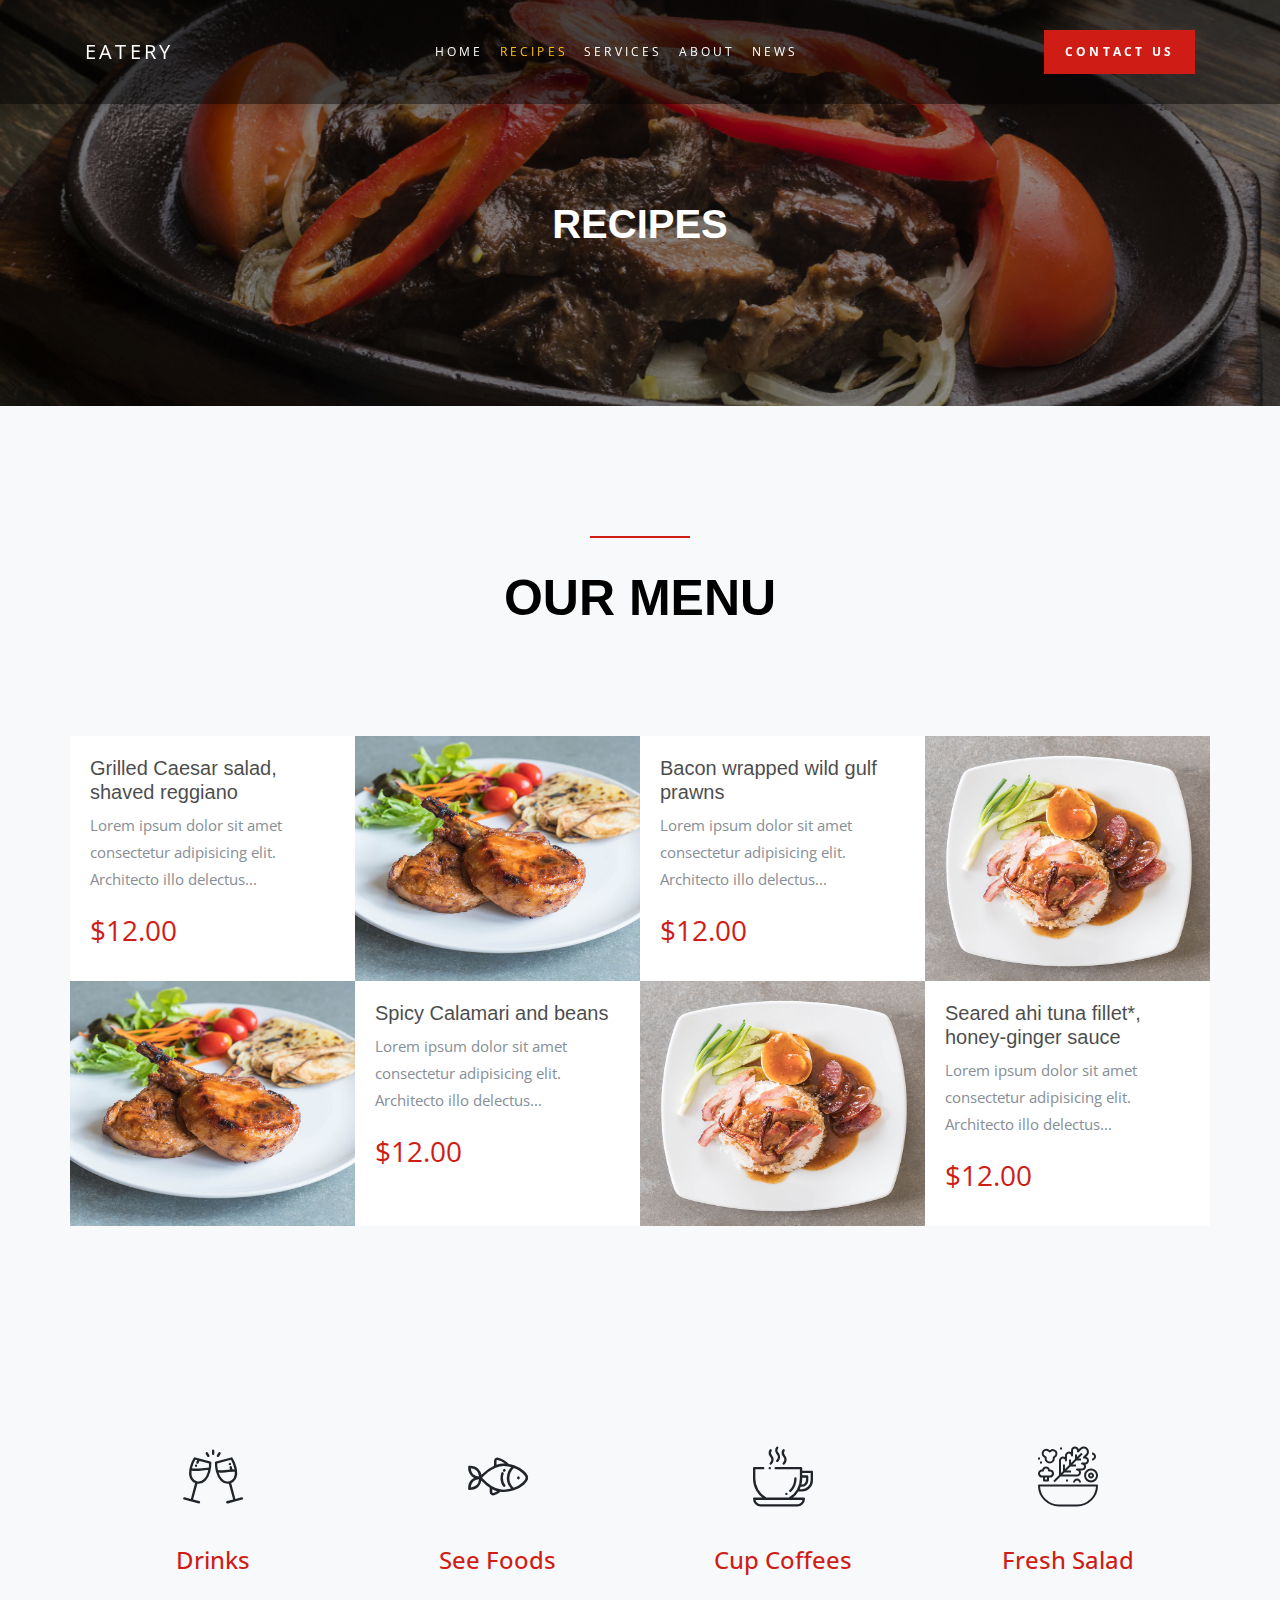
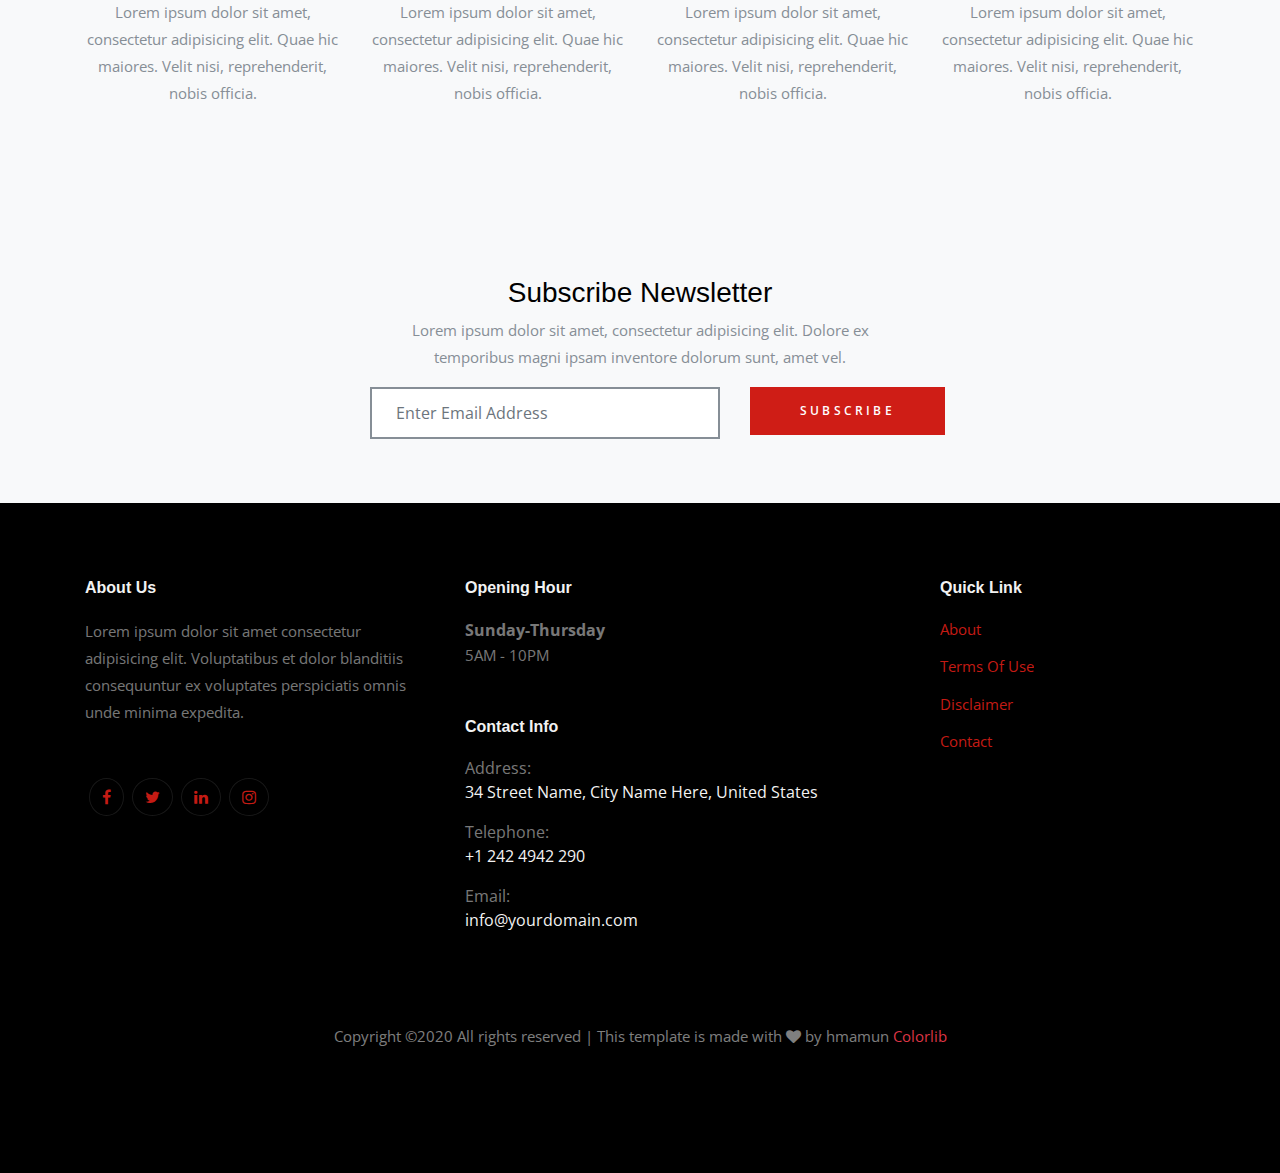
<file: recipes.html>
<!DOCTYPE html>
<html lang="en">
<head>
    <meta charset="UTF-8">
    <meta name="viewport" content="width=device-width, initial-scale=1.0">
    <title>Eatery Recipes</title>
    <link href="https://fonts.googleapis.com/css2?family=Open+Sans:wght@300;400;600;700;800&display=swap" rel="stylesheet">
    <link rel="stylesheet" href="css/bootstrap.css">
    <link href="https://stackpath.bootstrapcdn.com/font-awesome/4.7.0/css/font-awesome.min.css" rel="stylesheet" integrity="sha384-wvfXpqpZZVQGK6TAh5PVlGOfQNHSoD2xbE+QkPxCAFlNEevoEH3Sl0sibVcOQVnN" crossorigin="anonymous">
    <link rel="stylesheet" href="flaticon-font/flaticon.css">
    <link rel="stylesheet" href="css/uikit.min.css">
    <link rel="stylesheet" href="css/style.css">
    <link rel="shortcut icon" href="img/grill.png" type="image/x-icon">
</head>
<body>
    <!-- navbar section -->
    <nav class="navbar navbar-dark navbar-expand-lg fixed-top shadow">
        <div class="container">
            <a class="navbar-brand" href="#">EATERY</a>
            <button class="navbar-toggler navbar-toggler-right" data-toggle="collapse" data-target="#myNav">
                <span class="navbar-toggler-icon"></span>
            </button>
            <div id="myNav" class="collapse navbar-collapse">
                <ul class="navbar-nav ml-auto">
                    <li class="nav-item"><a class="nav-link" href="index.html">HOME</a></li>
                    <li class="nav-item"><a id="active" class="nav-link" href="recipes.html">RECIPES</a></li>
                    <li class="nav-item"><a class="nav-link" href="services.html">SERVICES</a></li>
                    <li class="nav-item"><a class="nav-link" href="about.html">ABOUT</a></li>
                    <li class="nav-item"><a class="nav-link" href="news.html">NEWS</a></li>
                </ul>
                <ul class="navbar-nav ml-auto">
                    <a class="btn rounded-0" href="contact.html">CONTACT US</a>
                </ul>
            </div>
        </div>
    </nav>
    <!-- home section -->
    <section id="home-section">
        <div class="overlay">
            <div class="container">
                <div class="row text-center justify-content-center">
                    <div class="col-md-10">
                        <h1>RECIPES</h1>
                    </div>
                </div>
            </div>
        </div>
    </section>

    <!-- menu section -->
    <section id="menu-section">
        <h2 class="text-center">OUR MENU</h2>
        <div class="container">
            <div class="row">
                <div class="col-md-3 px-0">
                    <div class="card border-0">
                        <div class="card-body">
                            <h3>Grilled Caesar salad, shaved reggiano</h3>
                            <p>Lorem ipsum dolor sit amet consectetur adipisicing elit. Architecto illo delectus...</p>
                            <span>$12.00</span>
                        </div>
                    </div>
                </div>
                <div class="col-md-3 px-0">
                    <div class="card border-0">
                        <img src="img/dishes_4.jpg" class="img-fluid" alt="">
                    </div>
                </div>
                <div class="col-md-3 px-0">
                    <div class="card border-0">
                        <div class="card-body">
                            <h3>Bacon wrapped wild gulf prawns</h3>
                            <p>Lorem ipsum dolor sit amet consectetur adipisicing elit. Architecto illo delectus...</p>
                            <span>$12.00</span>
                        </div>
                    </div>
                </div>
                <div class="col-md-3 px-0">
                    <div class="card border-0">
                        <img src="img/dishes_2.jpg" class="img-fluid" alt="">
                    </div>
                </div>
            </div>


            <div class="row">
                <div class="col-md-3 px-0">
                    <div class="card border-0">
                        <img src="img/dishes_4.jpg" class="img-fluid" alt="">
                    </div>
                </div>
                <div class="col-md-3 px-0">
                    <div class="card border-0">
                        <div class="card-body">
                            <h3>Spicy Calamari and beans</h3>
                            <p>Lorem ipsum dolor sit amet consectetur adipisicing elit. Architecto illo delectus...</p>
                            <span>$12.00</span>
                        </div>
                    </div>
                </div>
                <div class="col-md-3 px-0">
                    <div class="card border-0">
                        <img src="img/dishes_2.jpg" class="img-fluid" alt="">
                    </div>
                </div>
                <div class="col-md-3 px-0">
                    <div class="card border-0">
                        <div class="card-body">
                            <h3>Seared ahi tuna fillet*, honey-ginger sauce</h3>
                            <p>Lorem ipsum dolor sit amet consectetur adipisicing elit. Architecto illo delectus...</p>
                            <span>$12.00</span>
                        </div>
                    </div>
                </div>
            </div>
        </div>
    </section>

    <!-- icon section -->
    <section id="icon-section" class="text-center">
        <div class="container">
            <div class="row">
                <div class="col-md-3">
                    <div class="card border-0">
                        <span class="flaticon-cheers"></span>
                        <h4>Drinks</h4>
                        <p>Lorem ipsum dolor sit amet, consectetur adipisicing elit. Quae hic maiores. Velit nisi, reprehenderit, nobis officia.</p>
                    </div>
                </div>
                <div class="col-md-3">
                    <div class="card border-0">
                        <span class="flaticon-fish"></span>
                        <h4>See Foods</h4>
                        <p>Lorem ipsum dolor sit amet, consectetur adipisicing elit. Quae hic maiores. Velit nisi, reprehenderit, nobis officia.</p>
                    </div>
                </div>
                <div class="col-md-3">
                    <div class="card border-0">
                        <span class="flaticon-coffee-cup"></span>
                        <h4>Cup Coffees</h4>
                        <p>Lorem ipsum dolor sit amet, consectetur adipisicing elit. Quae hic maiores. Velit nisi, reprehenderit, nobis officia.</p>
                    </div>
                </div>
                <div class="col-md-3">
                    <div class="card border-0">
                        <span class="flaticon-salad"></span>
                        <h4>Fresh Salad</h4>
                        <p>Lorem ipsum dolor sit amet, consectetur adipisicing elit. Quae hic maiores. Velit nisi, reprehenderit, nobis officia.</p>
                    </div>
                </div>
            </div>
        </div>
    </section>

    <!-- newsletter section -->
    <section id="newsletter" class="text-center">
        <div class="container">
            <div class="row justify-content-center">
                <div class="col-md-8">
                    <h3>subscribe newsletter</h3>
                    <p>Lorem ipsum dolor sit amet, consectetur adipisicing elit. Dolore ex <br> temporibus magni ipsam inventore dolorum sunt, amet vel.</p>
                </div>
            </div>
            <div class="row justify-content-center">
                <div class="col-md-6">
                    <div class="row">
                        <div class="col-md-8">
                            <div class="form-group">
                                <input class="form-control news p-4 rounded-0" type="text" placeholder="Enter Email Address">
                            </div>
                        </div>
                        <div class="col-md-4">
                            <div class="form-group">
                                <input class="btn rounded-0 py-3 px-5" type="submit" value="subscribe">
                            </div>
                        </div>
                    </div>
                </div>
            </div>
        </div>
    </section>

    <!-- footer section -->
    <section id="footer-section" class="clear-fix">
        <div class="container">
            <div class="row">
                <div class="col-md-4">
                    <h3>about us</h3>
                    <p>Lorem ipsum dolor sit amet consectetur adipisicing elit. Voluptatibus et dolor blanditiis consequuntur ex voluptates perspiciatis omnis unde minima expedita.</p>
                    <div class="btn-group">
                        <a class="btn m-1  fa fa-facebook" href="https://www.facebook.com/" target="_blank"></a>
                        <a class="btn m-1  fa fa-twitter" href="https://twitter.com/login" target="_blank"></a>
                        <a class="btn m-1  fa fa-linkedin" href="https://www.linkedin.com/" target="_blank"></a>
                        <a class="btn m-1  fa fa-instagram" href="https://www.instagram.com/" target="_blank"></a>
                    </div>
                </div>
                <div class="col-md-5">
                    <h3>opening hour</h3>
                    <strong class="d-block">Sunday-Thursday</strong>
                    <p>5AM - 10PM</p>

                    <h3>Contact Info</h3>
                    <span>Address:</span>
                    <span class="mb-3 text-white">34 Street Name, City Name Here, United States</span>
                    <span>Telephone:</span>
                    <span class="mb-3 text-white">+1 242 4942 290</span>
                    <span>Email:</span>
                    <span class="mb-3 text-white">info@yourdomain.com</span>
                </div>
                <div class="col-md-3">
                    <h3>quick link</h3>
                    <ul class="list-unstyled">
                        <li><a class="link" href="about.html">about</a></li>
                        <li><a class="link" href="#">terms of use</a></li>
                        <li><a class="link" href="#">disclaimer</a></li>
                        <li><a class="link" href="contact.html">contact</a></li>
                    </ul>
                </div>
            </div>
            <p class="text-center copy-right">Copyright ©2020 All rights reserved | This template is made with <i class="fa fa-heart"></i> by hmamun <a class="text-danger" href="#">Colorlib</a></p>
        </div>
    </section>



    <!--Javascripti files-->
    <script src="js/jquery.slim.js"></script>
    <script src="js/popper.min.js"></script>
    <script src="js/bootstrap.min.js"></script>
    <script src="js/uikit.min.js"></script>
    <script src="js/uikit-icons.min.js"></script>
</body>
</html>
</file>
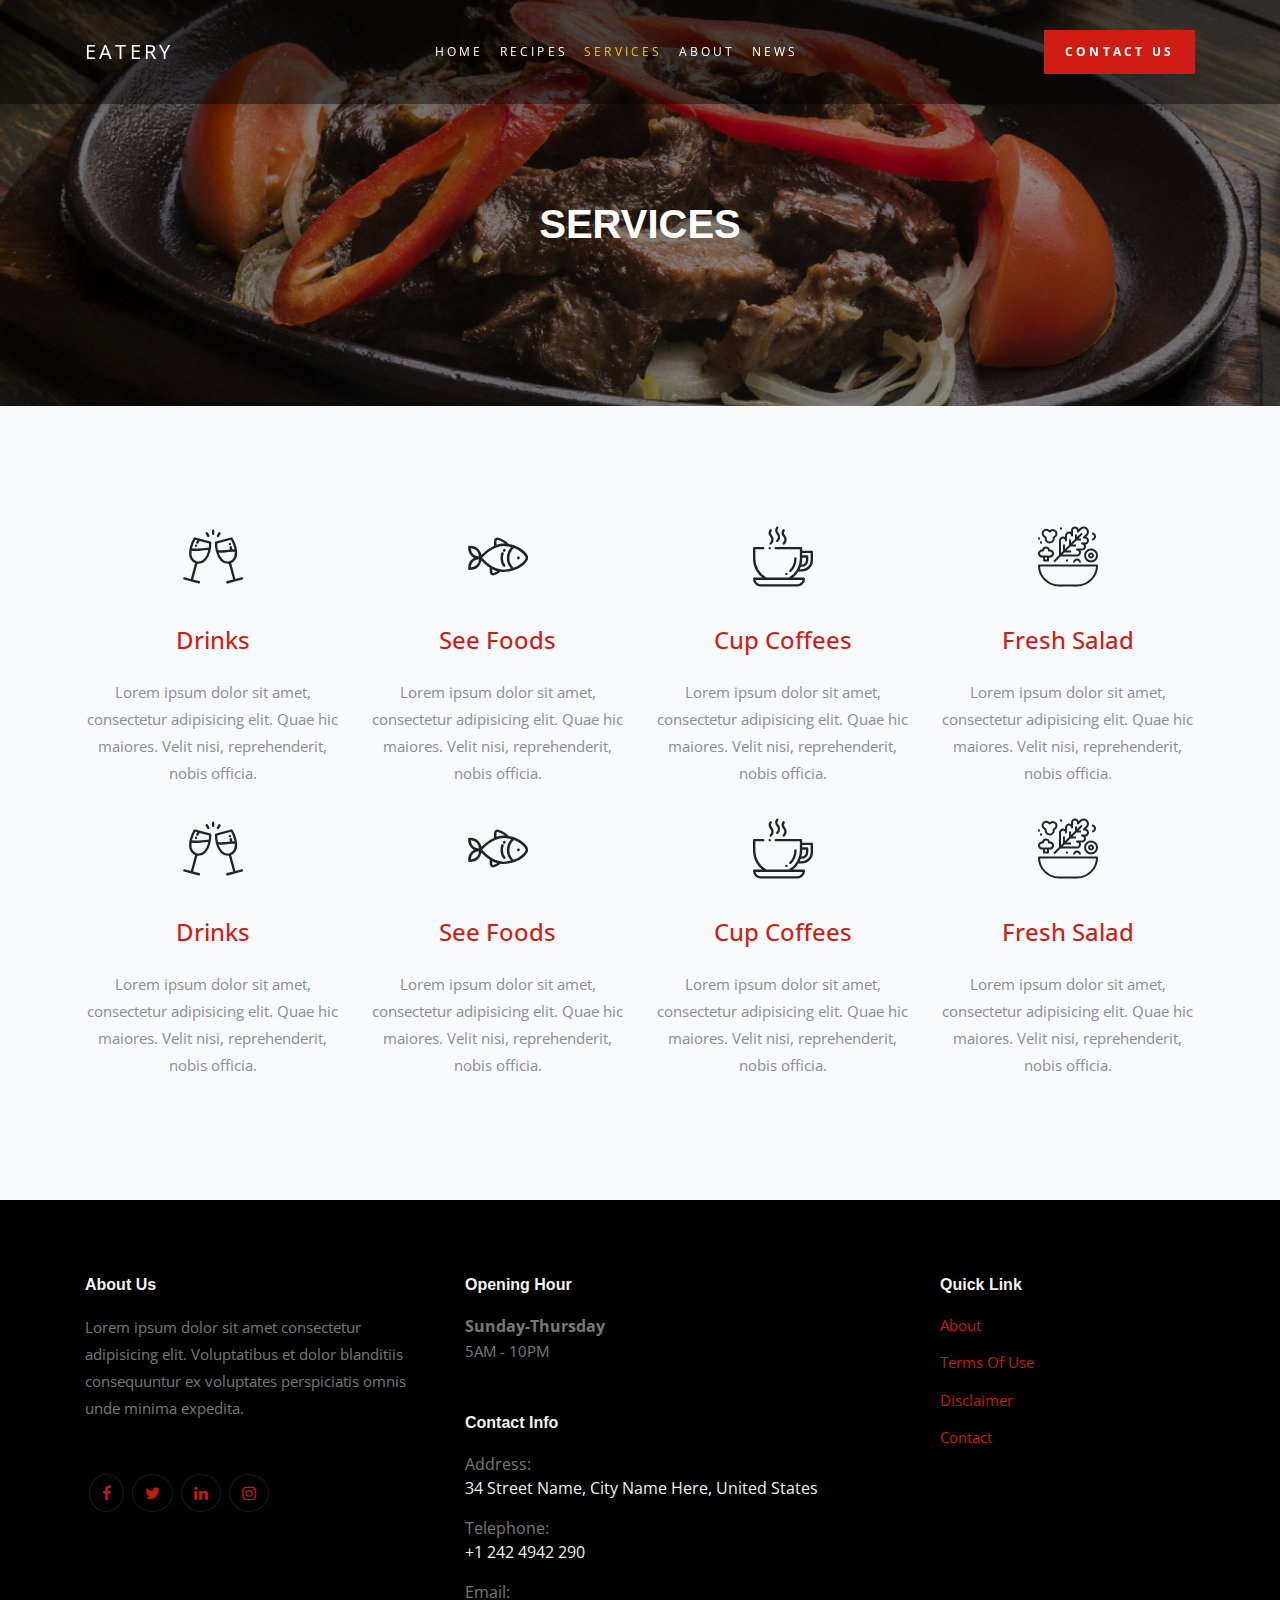
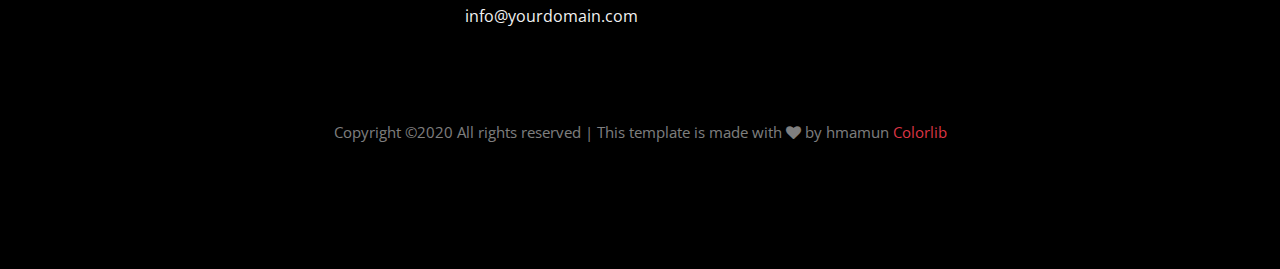
<file: services.html>
<!DOCTYPE html>
<html lang="en">
<head>
    <meta charset="UTF-8">
    <meta name="viewport" content="width=device-width, initial-scale=1.0">
    <title>Eatery Services</title>
    <link href="https://fonts.googleapis.com/css2?family=Open+Sans:wght@300;400;600;700;800&display=swap" rel="stylesheet">
    <link rel="stylesheet" href="css/bootstrap.css">
    <link href="https://stackpath.bootstrapcdn.com/font-awesome/4.7.0/css/font-awesome.min.css" rel="stylesheet" integrity="sha384-wvfXpqpZZVQGK6TAh5PVlGOfQNHSoD2xbE+QkPxCAFlNEevoEH3Sl0sibVcOQVnN" crossorigin="anonymous">
    <link rel="stylesheet" href="flaticon-font/flaticon.css">
    <link rel="stylesheet" href="css/uikit.min.css">
    <link rel="stylesheet" href="css/style.css">
    <link rel="shortcut icon" href="img/grill.png" type="image/x-icon">
</head>
<body>
    <!-- navbar section -->
    <nav class="navbar navbar-dark navbar-expand-lg fixed-top shadow">
        <div class="container">
            <a class="navbar-brand" href="#">EATERY</a>
            <button class="navbar-toggler navbar-toggler-right" data-toggle="collapse" data-target="#myNav">
                <span class="navbar-toggler-icon"></span>
            </button>
            <div id="myNav" class="collapse navbar-collapse">
                <ul class="navbar-nav ml-auto">
                    <li class="nav-item"><a class="nav-link" href="index.html">HOME</a></li>
                    <li class="nav-item"><a class="nav-link" href="recipes.html">RECIPES</a></li>
                    <li class="nav-item"><a id="active" class="nav-link" href="services.html">SERVICES</a></li>
                    <li class="nav-item"><a class="nav-link" href="about.html">ABOUT</a></li>
                    <li class="nav-item"><a class="nav-link" href="news.html">NEWS</a></li>
                </ul>
                <ul class="navbar-nav ml-auto">
                    <a class="btn rounded-0" href="contact.html">CONTACT US</a>
                </ul>
            </div>
        </div>
    </nav>
    <!-- home section -->
    <section id="home-section">
        <div class="overlay">
            <div class="container">
                <div class="row text-center justify-content-center">
                    <div class="col-md-10">
                        <h1>SERVICES</h1>
                    </div>
                </div>
            </div>
        </div>
    </section>

    <!-- icon section -->
    <section id="icon-section" class="text-center">
        <div class="container">
            <div class="row">
                <div class="col-md-3">
                    <div class="card border-0">
                        <span class="flaticon-cheers"></span>
                        <h4>Drinks</h4>
                        <p>Lorem ipsum dolor sit amet, consectetur adipisicing elit. Quae hic maiores. Velit nisi, reprehenderit, nobis officia.</p>
                    </div>
                </div>
                <div class="col-md-3">
                    <div class="card border-0">
                        <span class="flaticon-fish"></span>
                        <h4>See Foods</h4>
                        <p>Lorem ipsum dolor sit amet, consectetur adipisicing elit. Quae hic maiores. Velit nisi, reprehenderit, nobis officia.</p>
                    </div>
                </div>
                <div class="col-md-3">
                    <div class="card border-0">
                        <span class="flaticon-coffee-cup"></span>
                        <h4>Cup Coffees</h4>
                        <p>Lorem ipsum dolor sit amet, consectetur adipisicing elit. Quae hic maiores. Velit nisi, reprehenderit, nobis officia.</p>
                    </div>
                </div>
                <div class="col-md-3">
                    <div class="card border-0">
                        <span class="flaticon-salad"></span>
                        <h4>Fresh Salad</h4>
                        <p>Lorem ipsum dolor sit amet, consectetur adipisicing elit. Quae hic maiores. Velit nisi, reprehenderit, nobis officia.</p>
                    </div>
                </div>
            </div>

            <div class="row">
                <div class="col-md-3">
                    <div class="card border-0">
                        <span class="flaticon-cheers"></span>
                        <h4>Drinks</h4>
                        <p>Lorem ipsum dolor sit amet, consectetur adipisicing elit. Quae hic maiores. Velit nisi, reprehenderit, nobis officia.</p>
                    </div>
                </div>
                <div class="col-md-3">
                    <div class="card border-0">
                        <span class="flaticon-fish"></span>
                        <h4>See Foods</h4>
                        <p>Lorem ipsum dolor sit amet, consectetur adipisicing elit. Quae hic maiores. Velit nisi, reprehenderit, nobis officia.</p>
                    </div>
                </div>
                <div class="col-md-3">
                    <div class="card border-0">
                        <span class="flaticon-coffee-cup"></span>
                        <h4>Cup Coffees</h4>
                        <p>Lorem ipsum dolor sit amet, consectetur adipisicing elit. Quae hic maiores. Velit nisi, reprehenderit, nobis officia.</p>
                    </div>
                </div>
                <div class="col-md-3">
                    <div class="card border-0">
                        <span class="flaticon-salad"></span>
                        <h4>Fresh Salad</h4>
                        <p>Lorem ipsum dolor sit amet, consectetur adipisicing elit. Quae hic maiores. Velit nisi, reprehenderit, nobis officia.</p>
                    </div>
                </div>
            </div>
        </div>
    </section>

    <!-- footer section -->
    <section id="footer-section" class="clear-fix">
        <div class="container">
            <div class="row">
                <div class="col-md-4">
                    <h3>about us</h3>
                    <p>Lorem ipsum dolor sit amet consectetur adipisicing elit. Voluptatibus et dolor blanditiis consequuntur ex voluptates perspiciatis omnis unde minima expedita.</p>
                    <div class="btn-group">
                        <a class="btn m-1  fa fa-facebook" href="https://www.facebook.com/" target="_blank"></a>
                        <a class="btn m-1  fa fa-twitter" href="https://twitter.com/login" target="_blank"></a>
                        <a class="btn m-1  fa fa-linkedin" href="https://www.linkedin.com/" target="_blank"></a>
                        <a class="btn m-1  fa fa-instagram" href="https://www.instagram.com/" target="_blank"></a>
                    </div>
                </div>
                <div class="col-md-5">
                    <h3>opening hour</h3>
                    <strong class="d-block">Sunday-Thursday</strong>
                    <p>5AM - 10PM</p>

                    <h3>Contact Info</h3>
                    <span>Address:</span>
                    <span class="mb-3 text-white">34 Street Name, City Name Here, United States</span>
                    <span>Telephone:</span>
                    <span class="mb-3 text-white">+1 242 4942 290</span>
                    <span>Email:</span>
                    <span class="mb-3 text-white">info@yourdomain.com</span>
                </div>
                <div class="col-md-3">
                    <h3>quick link</h3>
                    <ul class="list-unstyled">
                        <li><a class="link" href="about.html">about</a></li>
                        <li><a class="link" href="#">terms of use</a></li>
                        <li><a class="link" href="#">disclaimer</a></li>
                        <li><a class="link" href="contact.html">contact</a></li>
                    </ul>
                </div>
            </div>
            <p class="text-center copy-right">Copyright ©2020 All rights reserved | This template is made with <i class="fa fa-heart"></i> by hmamun <a class="text-danger" href="#">Colorlib</a></p>
        </div>
    </section>


    <!--Javascripti files-->
    <script src="js/jquery.slim.js"></script>
    <script src="js/popper.min.js"></script>
    <script src="js/bootstrap.min.js"></script>
    <script src="js/uikit.min.js"></script>
    <script src="js/uikit-icons.min.js"></script>
</body>
</html>
</file>
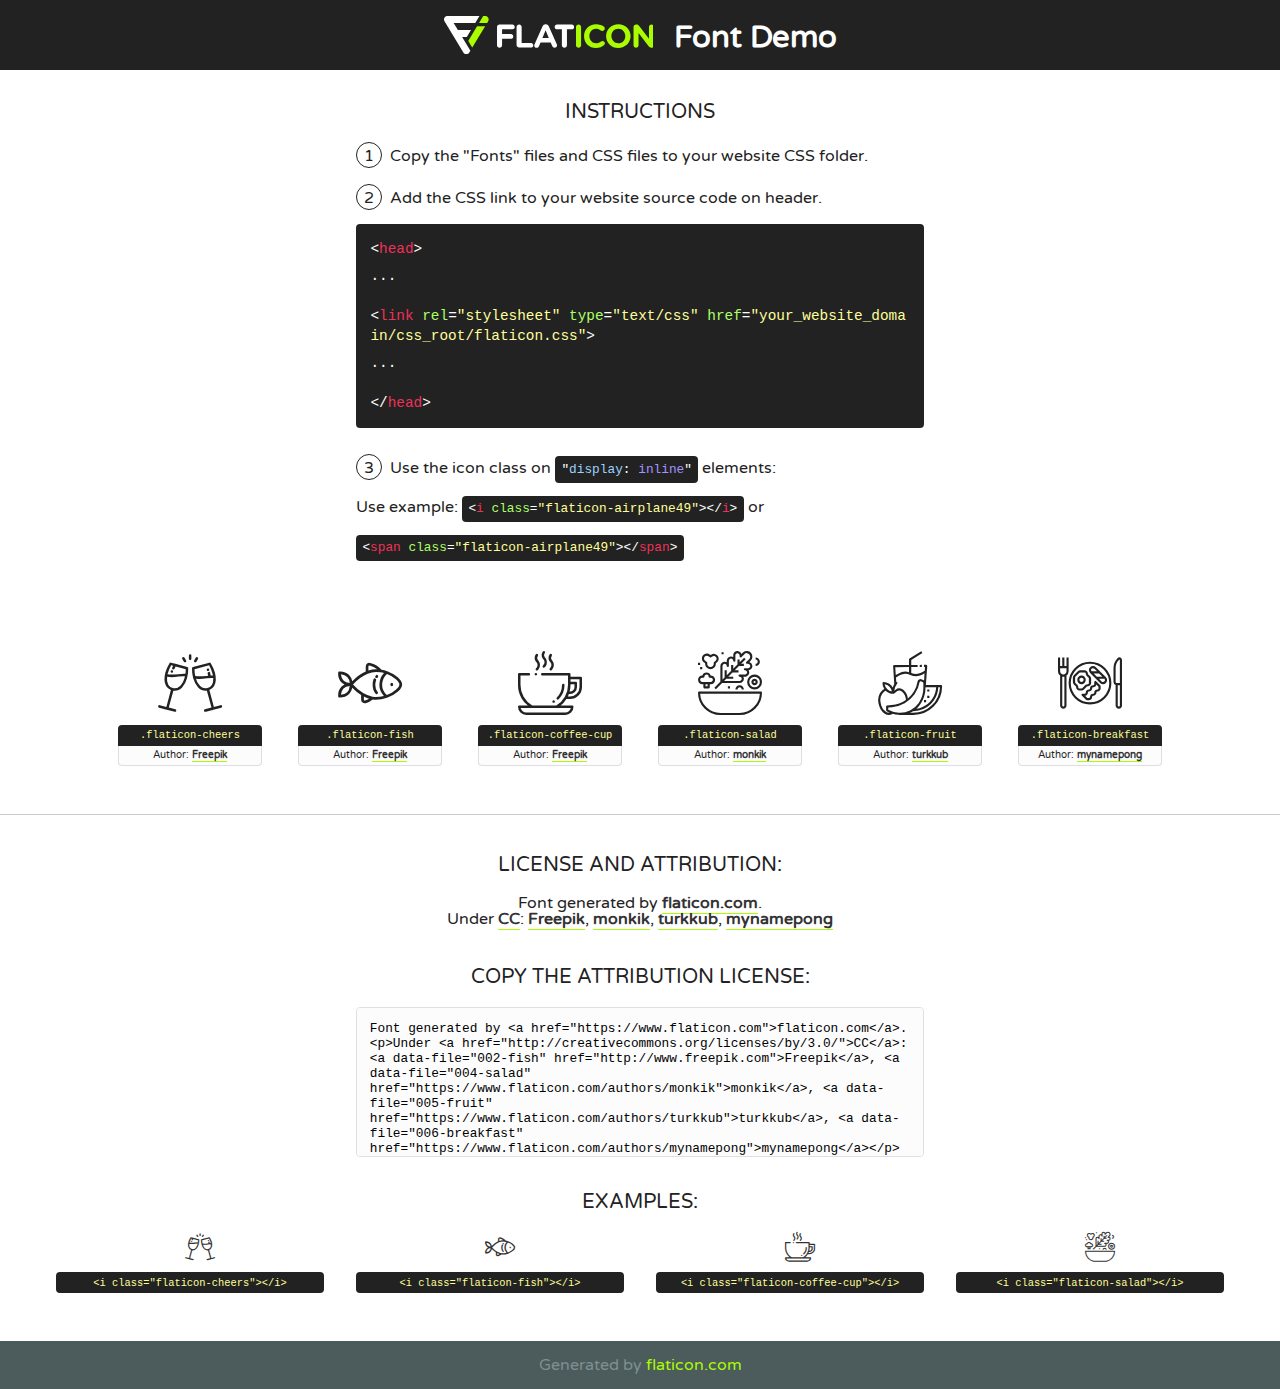
<file: flaticon-font/flaticon.html>
<!DOCTYPE html>
<!--
  Flaticon icon font: Flaticon
  Creation date: 01/05/2019 14:32
-->
<html>
<!DOCTYPE html>
<html>

<head>
    <title>Flaticon WebFont</title>
    <link href="http://fonts.googleapis.com/css?family=Varela+Round" rel="stylesheet" type="text/css" />
    <link rel="stylesheet" type="text/css" href="flaticon.css">
    <meta charset="UTF-8">
    <style>
    html, body, div, span, applet, object, iframe,
    h1, h2, h3, h4, h5, h6, p, blockquote, pre,
    a, abbr, acronym, address, big, cite, code,
    del, dfn, em, img, ins, kbd, q, s, samp,
    small, strike, strong, sub, sup, tt, var,
    b, u, i, center,
    dl, dt, dd, ol, ul, li,
    fieldset, form, label, legend,
    table, caption, tbody, tfoot, thead, tr, th, td,
    article, aside, canvas, details, embed, 
    figure, figcaption, footer, header, hgroup, 
    menu, nav, output, ruby, section, summary,
    time, mark, audio, video {
        margin: 0;
        padding: 0;
        border: 0;
        font-size: 100%;
        font: inherit;
        vertical-align: baseline;
    }
    /* HTML5 display-role reset for older browsers */
    article, aside, details, figcaption, figure, 
    footer, header, hgroup, menu, nav, section {
        display: block;
    }
    body {
        line-height: 1;
    }
    ol, ul {
        list-style: none;
    }
    blockquote, q {
        quotes: none;
    }
    blockquote:before, blockquote:after,
    q:before, q:after {
        content: '';
        content: none;
    }
    table {
        border-collapse: collapse;
        border-spacing: 0;
    }
    body {
        font-family: 'Varela Round', Helvetica, Arial, sans-serif;
        font-size: 16px;
        color: #222;
    }
    a {
        color: #333;
        border-bottom: 1px solid #a9fd00;
        font-weight: bold;
        text-decoration: none;
    }
    * {
        -moz-box-sizing: border-box;
        -webkit-box-sizing: border-box;
        box-sizing: border-box;
        margin: 0;
        padding: 0;
    }
    [class^="flaticon-"]:before, [class*=" flaticon-"]:before, [class^="flaticon-"]:after, [class*=" flaticon-"]:after {
        font-family: Flaticon;
        font-size: 30px;
        font-style: normal;
        margin-left: 20px;
        color: #333;
    }
    .wrapper {
        max-width: 600px;
        margin: auto;
        padding: 0 1em;
    }
    .title {
        font-size: 1.25em;
        text-align: center;
        margin-bottom: 1em;
        text-transform: uppercase;
    }
    header {
        text-align: center;
        background-color: #222;
        color: #fff;
        padding: 1em;
    }
    header .logo {
        width: 210px;
        height: 38px;
        display: inline-block;
        vertical-align: middle;
        margin-right: 1em;
        border: none;
    }
    header strong {
        font-size: 1.95em;
        font-weight: bold;
        vertical-align: middle;
        margin-top: 5px;
        display: inline-block;
    }
    .demo {
        margin: 2em auto;
        line-height: 1.25em;
    }
    .demo ul li {
        margin-bottom: 1em;
    }
    .demo ul li .num {
        color: #222;
        border-radius: 20px;
        display: inline-block;
        width: 26px;
        padding: 3px;
        height: 26px;
        text-align: center;
        margin-right: 0.5em;
        border: 1px solid #222;
    }
    .demo ul li code {
        background-color: #222;
        border-radius: 4px;
        padding: 0.25em 0.5em;
        display: inline-block;
        color: #fff;
        font-family: Consolas,Monaco,Lucida Console,Liberation Mono,DejaVu Sans Mono,Bitstream Vera Sans Mono,Courier New, monospace;
        font-weight: lighter;
        margin-top: 1em;
        font-size: 0.8em;
        word-break: break-all;
    }
    .demo ul li code.big {
        padding: 1em;
        font-size: 0.9em;
    }
    .demo ul li code .red {
        color: #EF3159;
    }
    .demo ul li code .green {
        color: #ACFF65;
    }
    .demo ul li code .yellow {
        color: #FFFF99;
    }
    .demo ul li code .blue {
        color: #99D3FF;
    }
    .demo ul li code .purple {
        color: #A295FF;
    }
    .demo ul li code .dots {
        margin-top: 0.5em;
        display: block;
    }
    #glyphs {
        border-bottom: 1px solid #ccc;
        padding: 2em 0;
        text-align: center;
    }
    .glyph {
        display: inline-block;
        width: 9em;
        margin: 1em;
        text-align: center;
        vertical-align: top;
        background: #FFF;
    }
    .glyph .glyph-icon {
        padding: 10px;
        display: block;
        font-family:"Flaticon";
        font-size: 64px;
        line-height: 1;
    }
    .glyph .glyph-icon:before {
        font-size: 64px;
        color: #222;
        margin-left: 0;
    }
    .class-name {
        font-size: 0.65em;
        background-color: #222;
        color: #fff;
        border-radius: 4px 4px 0 0;
        padding: 0.5em;
        color: #FFFF99;
        font-family: Consolas,Monaco,Lucida Console,Liberation Mono,DejaVu Sans Mono,Bitstream Vera Sans Mono,Courier New, monospace;
    }
    .author-name {
        font-size: 0.6em;
        background-color: #fcfcfd;
        border: 1px solid #DEDEE4;
        border-top: 0;
        border-radius: 0 0 4px 4px;
        padding: 0.5em;
    }
    .class-name:last-child {
        font-size: 10px;
        color:#888;
    }
    .class-name:last-child a {
        font-size: 10px;
        color:#555;
    }
    .class-name:last-child a:hover {
        color:#a9fd00;
    }
    .glyph > input {
        display: block;
        width: 100px;
        margin: 5px auto;
        text-align: center;
        font-size: 12px;
        cursor: text;
    }
    .glyph > input.icon-input {
        font-family:"Flaticon";
        font-size: 16px;
        margin-bottom: 10px;
    }
    .attribution .title {
        margin-top: 2em;
    }
    .attribution textarea {
        background-color: #fcfcfd;
        padding: 1em;
        border: none;
        box-shadow: none;
        border: 1px solid #DEDEE4;
        border-radius: 4px;
        resize: none;
        width: 100%;
        height: 150px;
        font-size: 0.8em;
        font-family: Consolas,Monaco,Lucida Console,Liberation Mono,DejaVu Sans Mono,Bitstream Vera Sans Mono,Courier New, monospace;
        -webkit-appearance: none;
    }
    .iconsuse {
        margin: 2em auto;
        text-align: center;
        max-width: 1200px;
    }
    .iconsuse:after {
        content: '';
        display: table;
        clear: both;
    }
    .iconsuse .image {
        float: left;
        width: 25%;
        padding: 0 1em;
    }
    .iconsuse .image p {
        margin-bottom: 1em;
    }
    .iconsuse .image span {
        display: block;
        font-size: 0.65em;
        background-color: #222;
        color: #fff;
        border-radius: 4px;
        padding: 0.5em;
        color: #FFFF99;
        margin-top: 1em;
        font-family: Consolas,Monaco,Lucida Console,Liberation Mono,DejaVu Sans Mono,Bitstream Vera Sans Mono,Courier New, monospace;
    }
    #footer {
        text-align: center;
        background-color: #4C5B5C;
        color: #7c9192;
        padding: 1em;
    }
    #footer a {
        border: none;
        color: #a9fd00;
        font-weight: normal;
    }
    @media (max-width: 960px) {
        .iconsuse .image {
            width: 50%;
        }
    }
    @media (max-width: 560px) {
        .iconsuse .image {
            width: 100%;
        }
    }
    </style>
</head>

<body class="characters-off">

    <header>
        <a href="https://www.flaticon.com" target="_blank" class="logo">
            <svg version="1.1" xmlns="http://www.w3.org/2000/svg" xmlns:xlink="http://www.w3.org/1999/xlink" xmlns:a="http://ns.adobe.com/AdobeSVGViewerExtensions/3.0/" viewBox="0 0 560.875 102.036" enable-background="new 0 0 560.875 102.036" xml:space="preserve">
                <defs>
                </defs>
                <g>
                    <g class="letters">
                        <path fill="#ffffff" d="M141.596,29.675c0-3.777,2.985-6.767,6.764-6.767h34.438c3.426,0,6.15,2.728,6.15,6.15
                        c0,3.43-2.724,6.149-6.15,6.149h-27.674v13.091h23.719c3.429,0,6.151,2.724,6.151,6.15c0,3.43-2.723,6.149-6.151,6.149h-23.719
                        v17.574c0,3.773-2.986,6.761-6.764,6.761c-3.779,0-6.764-2.989-6.764-6.761V29.675z"></path>
                        <path fill="#ffffff" d="M193.844,29.149c0-3.781,2.985-6.767,6.764-6.767c3.776,0,6.763,2.985,6.763,6.767v42.957h25.039
                        c3.426,0,6.149,2.726,6.149,6.153c0,3.425-2.723,6.15-6.149,6.15h-31.802c-3.779,0-6.764-2.986-6.764-6.768V29.149z"></path>
                        <path fill="#ffffff" d="M241.891,75.71l21.438-48.407c1.492-3.341,4.215-5.357,7.906-5.357h0.792
                        c3.686,0,6.323,2.017,7.815,5.357l21.439,48.407c0.436,0.967,0.701,1.845,0.701,2.723c0,3.602-2.809,6.501-6.414,6.501
                        c-3.161,0-5.269-1.845-6.499-4.655l-4.132-9.661h-27.059l-4.301,10.102c-1.144,2.631-3.426,4.214-6.237,4.214
                        c-3.517,0-6.24-2.81-6.24-6.325C241.1,77.64,241.451,76.677,241.891,75.71z M279.932,58.666l-8.521-20.297l-8.526,20.297H279.932
                        z"></path>
                        <path fill="#ffffff" d="M314.864,35.387H301.86c-3.429,0-6.239-2.813-6.239-6.238c0-3.429,2.811-6.24,6.239-6.24h39.533
                        c3.426,0,6.237,2.811,6.237,6.24c0,3.425-2.811,6.238-6.237,6.238h-13.001v42.785c0,3.773-2.99,6.761-6.764,6.761
                        c-3.779,0-6.764-2.989-6.764-6.761V35.387z"></path>
                        <path fill="#A9FD00" d="M352.615,29.149c0-3.781,2.985-6.767,6.767-6.767c3.774,0,6.761,2.985,6.761,6.767v49.024
                        c0,3.773-2.987,6.761-6.761,6.761c-3.781,0-6.767-2.989-6.767-6.761V29.149z"></path>
                        <path fill="#A9FD00" d="M374.132,53.836v-0.179c0-17.481,13.178-31.801,32.065-31.801c9.22,0,15.459,2.458,20.557,6.238
                        c1.402,1.054,2.637,2.985,2.637,5.357c0,3.692-2.985,6.59-6.681,6.59c-1.845,0-3.071-0.702-4.044-1.319
                        c-3.776-2.813-7.729-4.393-12.562-4.393c-10.364,0-17.831,8.611-17.831,19.154v0.173c0,10.542,7.291,19.329,17.831,19.329
                        c5.715,0,9.492-1.756,13.359-4.834c1.049-0.874,2.458-1.491,4.039-1.491c3.429,0,6.325,2.813,6.325,6.236
                        c0,2.106-1.056,3.78-2.282,4.834c-5.539,4.834-12.036,7.733-21.878,7.733C387.572,85.464,374.132,71.493,374.132,53.836z"></path>
                        <path fill="#A9FD00" d="M433.009,53.836v-0.179c0-17.481,13.79-31.801,32.766-31.801c18.981,0,32.592,14.143,32.592,31.628v0.173
                        c0,17.483-13.785,31.807-32.769,31.807C446.625,85.464,433.009,71.32,433.009,53.836z M484.224,53.836v-0.179
                        c0-10.539-7.725-19.326-18.626-19.326c-10.893,0-18.449,8.611-18.449,19.154v0.173c0,10.542,7.73,19.329,18.626,19.329
                        C476.676,72.986,484.224,64.378,484.224,53.836z"></path>
                        <path fill="#A9FD00" d="M506.233,29.321c0-3.774,2.99-6.763,6.767-6.763h1.401c3.252,0,5.183,1.583,7.029,3.953l26.093,34.265
                        V29.059c0-3.692,2.99-6.677,6.681-6.677c3.683,0,6.671,2.985,6.671,6.677v48.934c0,3.78-2.987,6.765-6.764,6.765h-0.436
                        c-3.257,0-5.188-1.581-7.034-3.953l-27.056-35.492v32.944c0,3.687-2.985,6.676-6.678,6.676c-3.683,0-6.673-2.989-6.673-6.676
                        V29.321z"></path>
                    </g>
                    <g class="insignia">
                        <path fill="#ffffff" d="M48.372,56.137h12.517l11.156-18.537H37.186L25.688,18.539h57.825L94.668,0H9.271
                        C5.925,0,2.842,1.801,1.198,4.716c-1.644,2.907-1.593,6.482,0.134,9.343l50.38,83.501c1.678,2.781,4.689,4.476,7.938,4.476
                        c3.246,0,6.257-1.695,7.935-4.476l2.898-4.804L48.372,56.137z"></path>
                        <g class="i">
                            <path fill="#A9FD00" d="M93.575,18.539h0.031v0.004l21.652,0.004l2.705-4.488c1.727-2.861,1.778-6.436,0.133-9.343
                            C116.454,1.801,113.371,0,110.026,0h-5.294L93.575,18.539z"></path>
                            <polygon fill="#A9FD00" points="88.291,27.356 64.725,66.486 75.519,84.404 109.942,27.356"></polygon>
                        </g>
                    </g>
                </g>
            </svg>
        </a>
        <strong>Font Demo</strong>
    </header>


    <section class="demo wrapper">

        <p class="title">Instructions</p>

        <ul>
            <li>
                <span class="num">1</span>Copy the "Fonts" files and CSS files to your website CSS folder.
            </li>
            <li>
                <span class="num">2</span>Add the CSS link to your website source code on header.
                <code class="big">
                    &lt;<span class="red">head</span>&gt;
                    <br/><span class="dots">...</span>
                    <br/>&lt;<span class="red">link</span> <span class="green">rel</span>=<span class="yellow">"stylesheet"</span> <span class="green">type</span>=<span class="yellow">"text/css"</span> <span class="green">href</span>=<span class="yellow">"your_website_domain/css_root/flaticon.css"</span>&gt;
                    <br/><span class="dots">...</span>
                    <br/>&lt;/<span class="red">head</span>&gt;
                </code>
            </li>

            <li>
                <p>
                    <span class="num">3</span>Use the icon class on <code>"<span class="blue">display</span>:<span class="purple"> inline</span>"</code> elements:
                    <br />
                    Use example: <code>&lt;<span class="red">i</span> <span class="green">class</span>=<span class="yellow">&quot;flaticon-airplane49&quot;</span>&gt;&lt;/<span class="red">i</span>&gt;</code> or <code>&lt;<span class="red">span</span> <span class="green">class</span>=<span class="yellow">&quot;flaticon-airplane49&quot;</span>&gt;&lt;/<span class="red">span</span>&gt;</code>
            </li>
        </ul>

    </section>




   <section id="glyphs">          
    
      
        <div class="glyph"><div class="glyph-icon flaticon-cheers"></div>
            <div class="class-name">.flaticon-cheers</div>
            <div class="author-name">Author: <a data-file="001-cheers" href="http://www.freepik.com">Freepik</a> </div> 
        </div>        
        
        <div class="glyph"><div class="glyph-icon flaticon-fish"></div>
            <div class="class-name">.flaticon-fish</div>
            <div class="author-name">Author: <a data-file="002-fish" href="http://www.freepik.com">Freepik</a> </div> 
        </div>        
        
        <div class="glyph"><div class="glyph-icon flaticon-coffee-cup"></div>
            <div class="class-name">.flaticon-coffee-cup</div>
            <div class="author-name">Author: <a data-file="003-coffee-cup" href="http://www.freepik.com">Freepik</a> </div> 
        </div>        
        
        <div class="glyph"><div class="glyph-icon flaticon-salad"></div>
            <div class="class-name">.flaticon-salad</div>
            <div class="author-name">Author: <a data-file="004-salad" href="https://www.flaticon.com/authors/monkik">monkik</a> </div> 
        </div>        
        
        <div class="glyph"><div class="glyph-icon flaticon-fruit"></div>
            <div class="class-name">.flaticon-fruit</div>
            <div class="author-name">Author: <a data-file="005-fruit" href="https://www.flaticon.com/authors/turkkub">turkkub</a> </div> 
        </div>        
        
        <div class="glyph"><div class="glyph-icon flaticon-breakfast"></div>
            <div class="class-name">.flaticon-breakfast</div>
            <div class="author-name">Author: <a data-file="006-breakfast" href="https://www.flaticon.com/authors/mynamepong">mynamepong</a> </div> 
        </div>        
        

    </section>



    <section class="attribution wrapper"   style="text-align:center;">

      <div class="title">License and attribution:</div><div class="attrDiv">Font generated by <a href="https://www.flaticon.com">flaticon.com</a>. <div><p>Under <a href="http://creativecommons.org/licenses/by/3.0/">CC</a>: <a data-file="002-fish" href="http://www.freepik.com">Freepik</a>, <a data-file="004-salad" href="https://www.flaticon.com/authors/monkik">monkik</a>, <a data-file="005-fruit" href="https://www.flaticon.com/authors/turkkub">turkkub</a>, <a data-file="006-breakfast" href="https://www.flaticon.com/authors/mynamepong">mynamepong</a></p>  </div>
      </div>
      <div class="title">Copy the Attribution License:</div>

    <textarea onclick="this.focus();this.select();">Font generated by &lt;a href=&quot;https://www.flaticon.com&quot;&gt;flaticon.com&lt;/a&gt;. <p>Under <a href="http://creativecommons.org/licenses/by/3.0/">CC</a>: <a data-file="002-fish" href="http://www.freepik.com">Freepik</a>, <a data-file="004-salad" href="https://www.flaticon.com/authors/monkik">monkik</a>, <a data-file="005-fruit" href="https://www.flaticon.com/authors/turkkub">turkkub</a>, <a data-file="006-breakfast" href="https://www.flaticon.com/authors/mynamepong">mynamepong</a></p>  
     </textarea>

    </section>

    <section class="iconsuse">

          <div class="title">Examples:</div>            
             
            <div class="image">
                <p>
                    <i class="glyph-icon flaticon-cheers"></i> 
                    <span>&lt;i class=&quot;flaticon-cheers&quot;&gt;&lt;/i&gt;</span>
                </p>
            </div>
            
            <div class="image">
                <p>
                    <i class="glyph-icon flaticon-fish"></i> 
                    <span>&lt;i class=&quot;flaticon-fish&quot;&gt;&lt;/i&gt;</span>
                </p>
            </div>
            
            <div class="image">
                <p>
                    <i class="glyph-icon flaticon-coffee-cup"></i> 
                    <span>&lt;i class=&quot;flaticon-coffee-cup&quot;&gt;&lt;/i&gt;</span>
                </p>
            </div>
            
            <div class="image">
                <p>
                    <i class="glyph-icon flaticon-salad"></i> 
                    <span>&lt;i class=&quot;flaticon-salad&quot;&gt;&lt;/i&gt;</span>
                </p>
            </div>
                       
        </div>
                            
    </section>

<div id="footer">
    <div>Generated by <a href="https://www.flaticon.com">flaticon.com</a>
    </div>
</div>



</body>
</html>
</file>
<file: flaticon-font/flaticon.css>
/*
  	Flaticon icon font: Flaticon
  	Creation date: 01/05/2019 14:32
  	*/

@font-face {
  font-family: "Flaticon";
  src: url("./Flaticon.eot");
  src: url("./Flaticon.eot?#iefix") format("embedded-opentype"),
       url("./Flaticon.woff2") format("woff2"),
       url("./Flaticon.woff") format("woff"),
       url("./Flaticon.ttf") format("truetype"),
       url("./Flaticon.svg#Flaticon") format("svg");
  font-weight: normal;
  font-style: normal;
}

@media screen and (-webkit-min-device-pixel-ratio:0) {
  @font-face {
    font-family: "Flaticon";
    src: url("./Flaticon.svg#Flaticon") format("svg");
  }
}

[class^="flaticon-"]:before, [class*=" flaticon-"]:before,
[class^="flaticon-"]:after, [class*=" flaticon-"]:after {   
  font-family: Flaticon;
        font-style: normal;
/* Better Font Rendering =========== */
  -webkit-font-smoothing: antialiased;
  -moz-osx-font-smoothing: grayscale;
}

.flaticon-cheers:before { content: "\f100"; }
.flaticon-fish:before { content: "\f101"; }
.flaticon-coffee-cup:before { content: "\f102"; }
.flaticon-salad:before { content: "\f103"; }
.flaticon-fruit:before { content: "\f104"; }
.flaticon-breakfast:before { content: "\f105"; }
</file>
